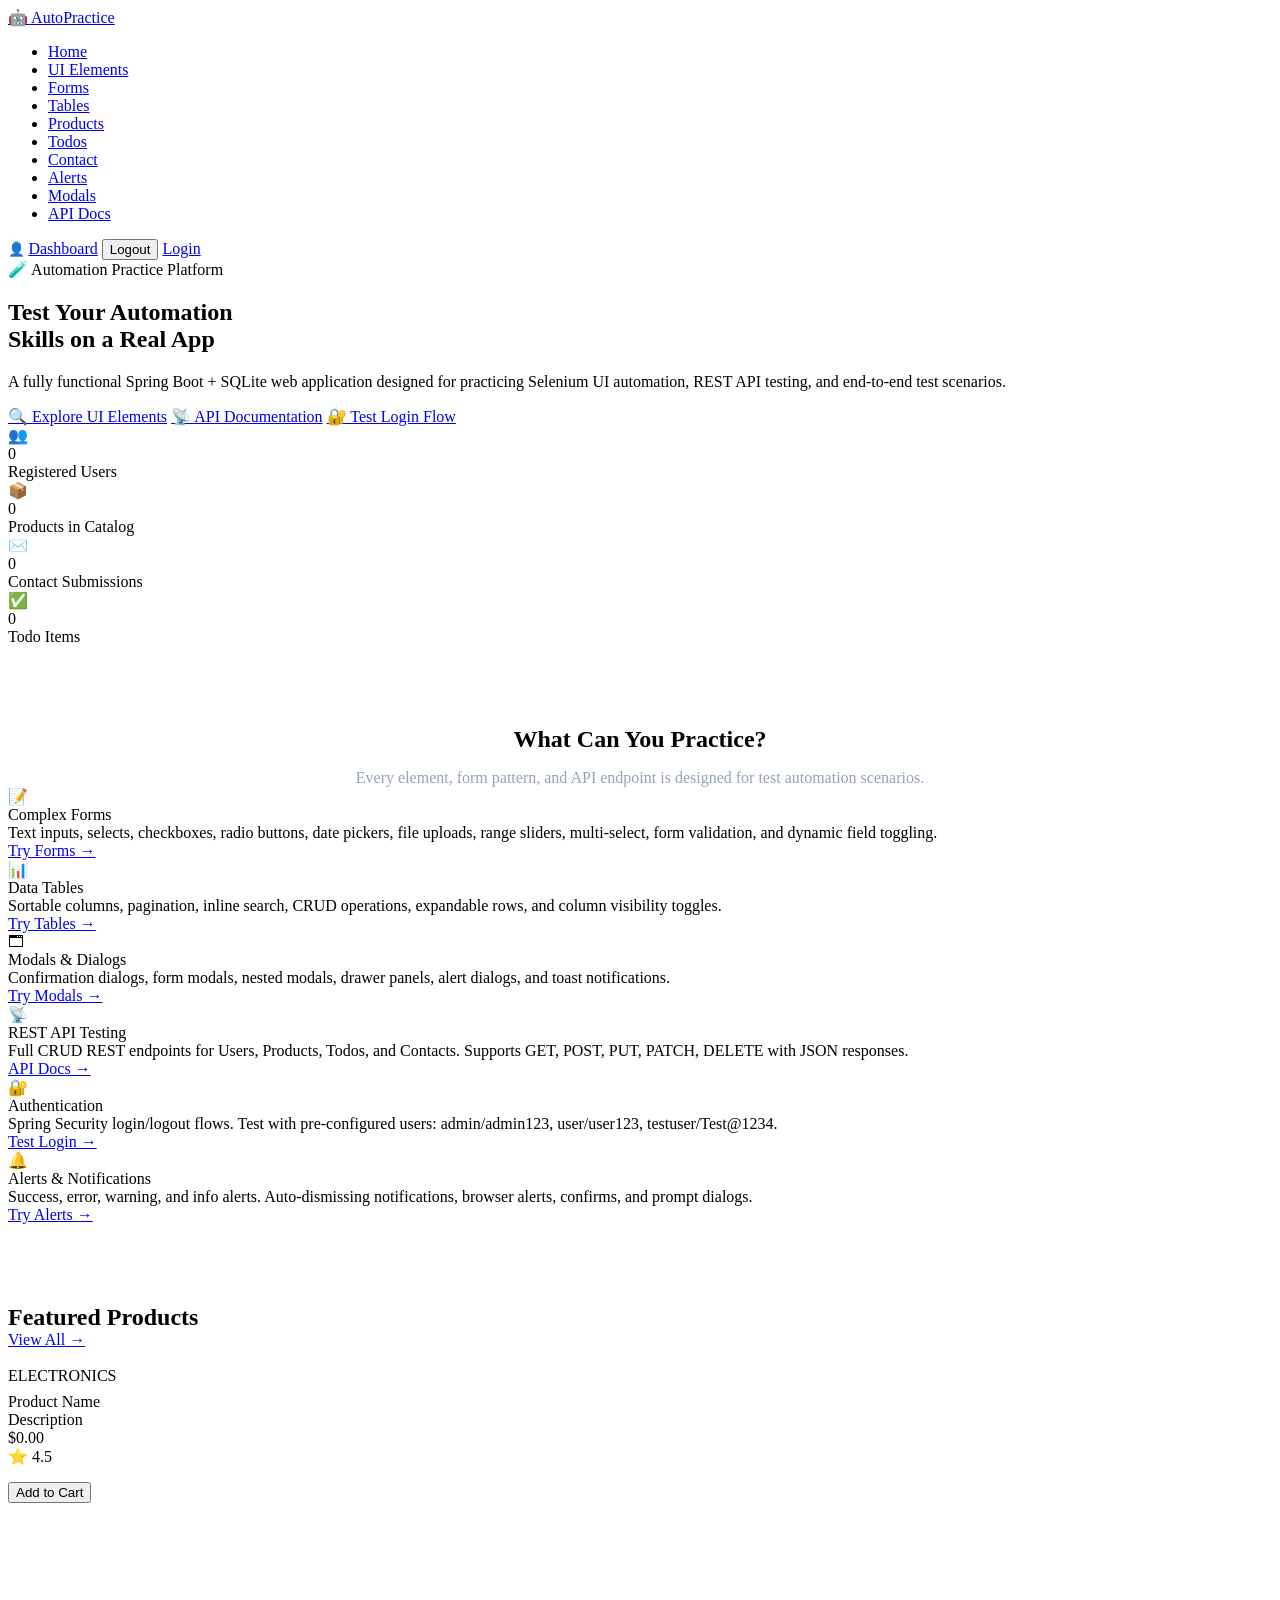
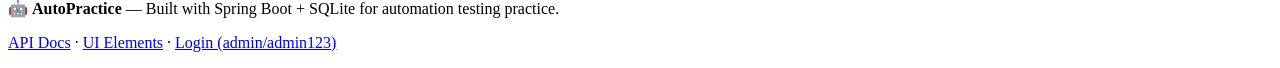
<file: target/classes/templates/index.html>
<!DOCTYPE html>
<html lang="en" xmlns:th="http://www.thymeleaf.org" xmlns:sec="http://www.thymeleaf.org/extras/spring-security">
<head>
    <meta charset="UTF-8"/>
    <meta name="viewport" content="width=device-width, initial-scale=1.0"/>
    <title>AutoPractice - UI & API Automation Test App</title>
    <link rel="stylesheet" th:href="@{/css/main.css}"/>
    <link rel="icon" href="data:image/svg+xml,<svg xmlns='http://www.w3.org/2000/svg' viewBox='0 0 100 100'><text y='.9em' font-size='90'>🤖</text></svg>"/>
</head>
<body>

<!-- NAVBAR -->
<nav class="navbar" id="main-nav">
    <a href="/" class="navbar-brand">🤖 Auto<span>Practice</span></a>
    <ul class="navbar-nav">
        <li><a href="/" class="nav-link active">Home</a></li>
        <li><a href="/elements" class="nav-link">UI Elements</a></li>
        <li><a href="/forms" class="nav-link">Forms</a></li>
        <li><a href="/tables" class="nav-link">Tables</a></li>
        <li><a href="/products" class="nav-link">Products</a></li>
        <li><a href="/todos" class="nav-link">Todos</a></li>
        <li><a href="/contact" class="nav-link">Contact</a></li>
        <li><a href="/alerts" class="nav-link">Alerts</a></li>
        <li><a href="/modals" class="nav-link">Modals</a></li>
        <li><a href="/about" class="nav-link">API Docs</a></li>
    </ul>
    <div class="navbar-actions">
        <span sec:authorize="isAuthenticated()" style="color:#94a3b8; font-size:0.85rem;">
            👤 <span sec:authentication="name"></span>
        </span>
        <a sec:authorize="isAuthenticated()" href="/dashboard" class="btn btn-outline btn-sm">Dashboard</a>
        <form sec:authorize="isAuthenticated()" th:action="@{/logout}" method="post" style="display:inline;">
            <button type="submit" class="btn btn-danger btn-sm">Logout</button>
        </form>
        <a sec:authorize="isAnonymous()" href="/login" class="btn btn-primary btn-sm">Login</a>
    </div>
</nav>

<div class="page-wrapper">
    <!-- HERO -->
    <section class="hero">
        <div class="container">
            <div class="badge-tag">🧪 Automation Practice Platform</div>
            <h1 class="hero-title">
                Test Your Automation<br/>Skills on a <span class="highlight">Real App</span>
            </h1>
            <p class="hero-subtitle">
                A fully functional Spring Boot + SQLite web application designed for practicing
                Selenium UI automation, REST API testing, and end-to-end test scenarios.
            </p>
            <div class="hero-actions">
                <a href="/elements" class="btn btn-primary btn-lg">🔍 Explore UI Elements</a>
                <a href="/about" class="btn btn-outline btn-lg">📡 API Documentation</a>
                <a href="/login" class="btn btn-secondary btn-lg">🔐 Test Login Flow</a>
            </div>
        </div>
    </section>

    <!-- STATS -->
    <section style="padding: 0 0 60px;">
        <div class="container">
            <div class="stats-grid">
                <div class="stat-card primary">
                    <div class="stat-icon primary">👥</div>
                    <div class="stat-value" th:text="${userCount}">0</div>
                    <div class="stat-label">Registered Users</div>
                </div>
                <div class="stat-card success">
                    <div class="stat-icon success">📦</div>
                    <div class="stat-value" th:text="${productCount}">0</div>
                    <div class="stat-label">Products in Catalog</div>
                </div>
                <div class="stat-card warning">
                    <div class="stat-icon warning">✉️</div>
                    <div class="stat-value" th:text="${contactCount}">0</div>
                    <div class="stat-label">Contact Submissions</div>
                </div>
                <div class="stat-card secondary">
                    <div class="stat-icon secondary">✅</div>
                    <div class="stat-value" th:text="${todoCount}">0</div>
                    <div class="stat-label">Todo Items</div>
                </div>
            </div>
        </div>
    </section>

    <!-- FEATURES -->
    <section style="padding: 0 0 80px;">
        <div class="container">
            <h2 class="page-title" style="text-align:center; margin-bottom:8px;">What Can You Practice?</h2>
            <p style="text-align:center; color:#94a3b8; margin-bottom:0;">
                Every element, form pattern, and API endpoint is designed for test automation scenarios.
            </p>
            <div class="features-grid">
                <div class="feature-card" id="feature-forms">
                    <div class="feature-icon">📝</div>
                    <div class="feature-title">Complex Forms</div>
                    <div class="feature-desc">
                        Text inputs, selects, checkboxes, radio buttons, date pickers, file uploads, 
                        range sliders, multi-select, form validation, and dynamic field toggling.
                    </div>
                    <a href="/forms" class="btn btn-outline btn-sm" style="margin-top:16px;">Try Forms →</a>
                </div>
                <div class="feature-card" id="feature-tables">
                    <div class="feature-icon">📊</div>
                    <div class="feature-title">Data Tables</div>
                    <div class="feature-desc">
                        Sortable columns, pagination, inline search, CRUD operations, 
                        expandable rows, and column visibility toggles.
                    </div>
                    <a href="/tables" class="btn btn-outline btn-sm" style="margin-top:16px;">Try Tables →</a>
                </div>
                <div class="feature-card" id="feature-modals">
                    <div class="feature-icon">🗔</div>
                    <div class="feature-title">Modals & Dialogs</div>
                    <div class="feature-desc">
                        Confirmation dialogs, form modals, nested modals, drawer panels,
                        alert dialogs, and toast notifications.
                    </div>
                    <a href="/modals" class="btn btn-outline btn-sm" style="margin-top:16px;">Try Modals →</a>
                </div>
                <div class="feature-card" id="feature-api">
                    <div class="feature-icon">📡</div>
                    <div class="feature-title">REST API Testing</div>
                    <div class="feature-desc">
                        Full CRUD REST endpoints for Users, Products, Todos, and Contacts. 
                        Supports GET, POST, PUT, PATCH, DELETE with JSON responses.
                    </div>
                    <a href="/about" class="btn btn-outline btn-sm" style="margin-top:16px;">API Docs →</a>
                </div>
                <div class="feature-card" id="feature-auth">
                    <div class="feature-icon">🔐</div>
                    <div class="feature-title">Authentication</div>
                    <div class="feature-desc">
                        Spring Security login/logout flows. Test with pre-configured users: 
                        admin/admin123, user/user123, testuser/Test@1234.
                    </div>
                    <a href="/login" class="btn btn-outline btn-sm" style="margin-top:16px;">Test Login →</a>
                </div>
                <div class="feature-card" id="feature-alerts">
                    <div class="feature-icon">🔔</div>
                    <div class="feature-title">Alerts & Notifications</div>
                    <div class="feature-desc">
                        Success, error, warning, and info alerts. Auto-dismissing notifications, 
                        browser alerts, confirms, and prompt dialogs.
                    </div>
                    <a href="/alerts" class="btn btn-outline btn-sm" style="margin-top:16px;">Try Alerts →</a>
                </div>
            </div>
        </div>
    </section>

    <!-- FEATURED PRODUCTS -->
    <section style="padding: 0 0 80px;">
        <div class="container">
            <div class="flex items-center justify-between mb-6">
                <h2 class="page-title" style="margin:0;">Featured Products</h2>
                <a href="/products" class="btn btn-outline btn-sm">View All →</a>
            </div>
            <div class="product-grid" id="featured-products">
                <div th:each="product : ${featuredProducts}" class="product-card" th:id="'product-' + ${product.id}">
                    <img th:src="${product.imageUrl}" th:alt="${product.name}" loading="lazy"/>
                    <div class="product-card-body">
                        <div class="badge badge-primary" style="margin-bottom:8px;" th:text="${product.category}">ELECTRONICS</div>
                        <div class="product-name" th:text="${product.name}">Product Name</div>
                        <div class="product-description" th:text="${product.description}">Description</div>
                        <div class="product-meta">
                            <div class="product-price" th:text="'$' + ${product.price}">$0.00</div>
                            <div class="stars">
                                <span th:text="${'⭐ ' + product.rating}">⭐ 4.5</span>
                            </div>
                        </div>
                        <div style="margin-top:16px; display:flex; gap:8px;">
                            <button class="btn btn-primary btn-sm w-full" 
                                    th:id="'add-to-cart-' + ${product.id}"
                                    th:data-product-name="${product.name}"
                                    onclick="showToast('Added to cart! 🛒', 'success')">Add to Cart</button>
                        </div>
                    </div>
                </div>
            </div>
        </div>
    </section>
</div>

<footer>
    <div class="container">
        <p>🤖 <strong>AutoPractice</strong> — Built with Spring Boot + SQLite for automation testing practice.</p>
        <p style="margin-top:8px;">
            <a href="/about">API Docs</a> · 
            <a href="/elements">UI Elements</a> · 
            <a href="/login">Login (admin/admin123)</a>
        </p>
    </div>
</footer>

<script th:src="@{/js/main.js}"></script>
</body>
</html>
</file>
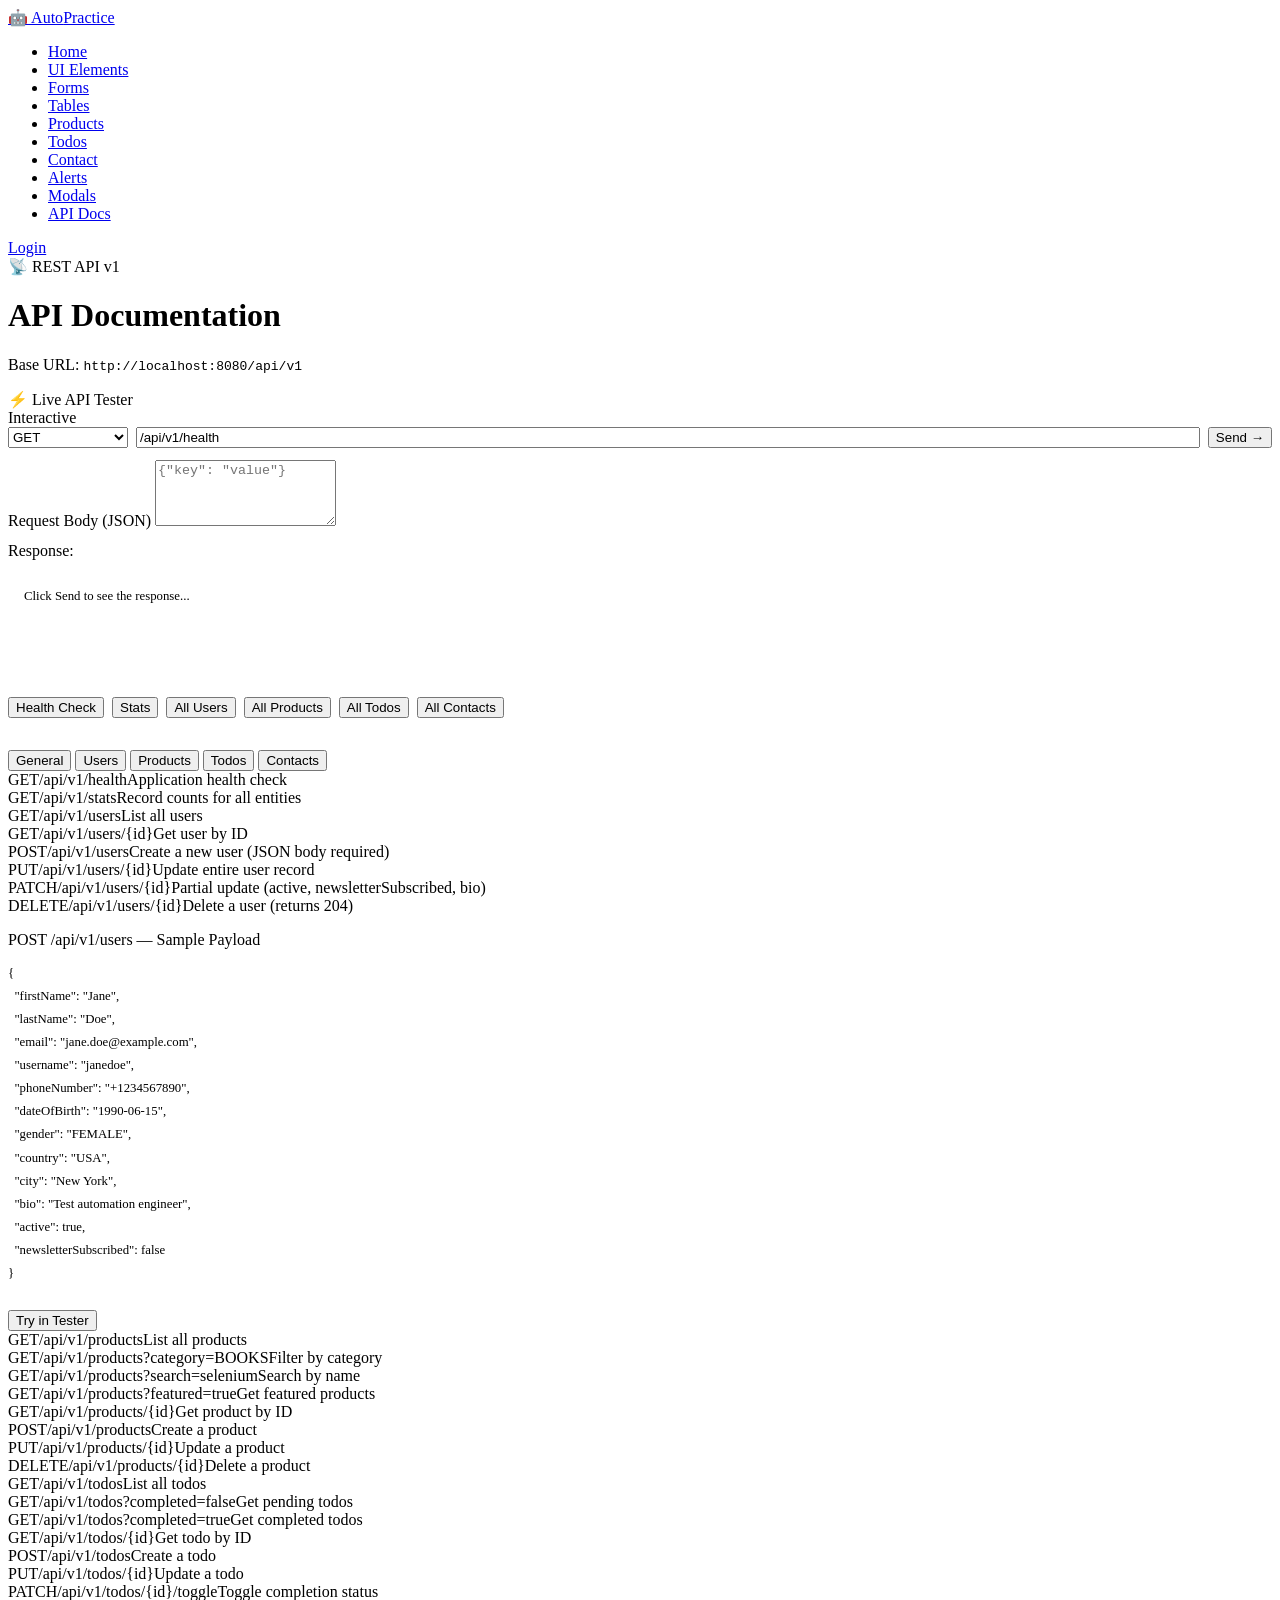
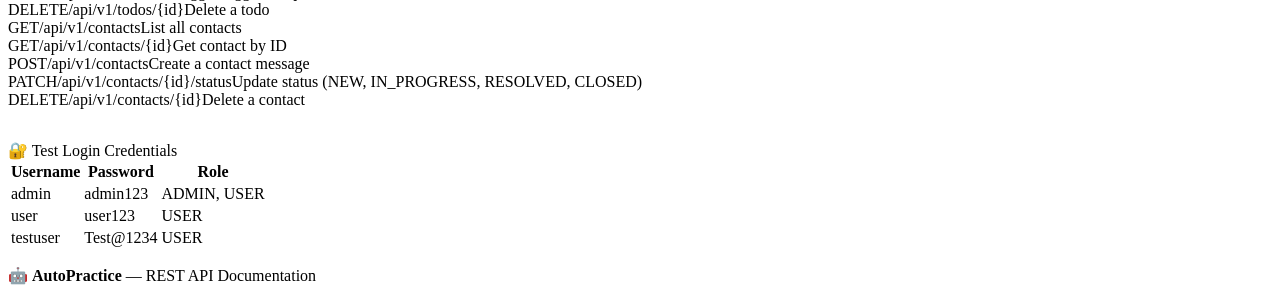
<file: target/classes/templates/about.html>
<!DOCTYPE html>
<html lang="en" xmlns:th="http://www.thymeleaf.org">
<head>
    <meta charset="UTF-8"/>
    <meta name="viewport" content="width=device-width, initial-scale=1.0"/>
    <title>API Docs - AutoPractice</title>
    <link rel="stylesheet" th:href="@{/css/main.css}"/>
</head>
<body>
<nav class="navbar">
    <a href="/" class="navbar-brand">🤖 Auto<span>Practice</span></a>
    <ul class="navbar-nav">
        <li><a href="/" class="nav-link">Home</a></li>
        <li><a href="/elements" class="nav-link">UI Elements</a></li>
        <li><a href="/forms" class="nav-link">Forms</a></li>
        <li><a href="/tables" class="nav-link">Tables</a></li>
        <li><a href="/products" class="nav-link">Products</a></li>
        <li><a href="/todos" class="nav-link">Todos</a></li>
        <li><a href="/contact" class="nav-link">Contact</a></li>
        <li><a href="/alerts" class="nav-link">Alerts</a></li>
        <li><a href="/modals" class="nav-link">Modals</a></li>
        <li><a href="/about" class="nav-link active">API Docs</a></li>
    </ul>
    <div class="navbar-actions">
        <a href="/login" class="btn btn-primary btn-sm">Login</a>
    </div>
</nav>

<div class="page-wrapper">
<div class="container">
    <div class="page-header">
        <div class="badge-tag">📡 REST API v1</div>
        <h1 class="page-title">API Documentation</h1>
        <p class="page-subtitle">Base URL: <code class="font-mono" style="color:var(--primary-light);">http://localhost:8080/api/v1</code></p>
    </div>

    <!-- Live API Tester -->
    <div class="card mb-6" id="api-tester">
        <div class="card-header">
            <div class="card-title">⚡ Live API Tester</div>
            <span class="badge badge-success">Interactive</span>
        </div>
        <div class="card-body">
            <div style="display:flex; gap:8px; margin-bottom:12px; flex-wrap:wrap;">
                <select id="api-method" class="form-control" style="width:120px;">
                    <option value="GET">GET</option>
                    <option value="POST">POST</option>
                    <option value="PUT">PUT</option>
                    <option value="PATCH">PATCH</option>
                    <option value="DELETE">DELETE</option>
                </select>
                <input type="text" id="api-url" class="form-control" value="/api/v1/health" style="flex:1;" placeholder="/api/v1/..."/>
                <button class="btn btn-primary" id="btn-send-request" onclick="sendApiRequest()">Send →</button>
            </div>
            <div class="form-group">
                <label class="form-label" for="api-body">Request Body (JSON)</label>
                <textarea id="api-body" class="form-control font-mono" rows="4" placeholder='{"key": "value"}'></textarea>
            </div>
            <div style="margin-top:12px;">
                <label class="form-label">Response:</label>
                <pre id="api-response" style="background:var(--dark-3); border-radius:var(--radius-sm); padding:16px; font-family:var(--font-mono); font-size:0.8rem; overflow-x:auto; min-height:80px; color:var(--text);">Click Send to see the response...</pre>
            </div>
        </div>
    </div>

    <!-- Quick links -->
    <div style="display:flex; flex-wrap:wrap; gap:8px; margin-bottom:32px;">
        <button class="btn btn-outline btn-sm" onclick="quickTest('/api/v1/health')">Health Check</button>
        <button class="btn btn-outline btn-sm" onclick="quickTest('/api/v1/stats')">Stats</button>
        <button class="btn btn-outline btn-sm" onclick="quickTest('/api/v1/users')">All Users</button>
        <button class="btn btn-outline btn-sm" onclick="quickTest('/api/v1/products')">All Products</button>
        <button class="btn btn-outline btn-sm" onclick="quickTest('/api/v1/todos')">All Todos</button>
        <button class="btn btn-outline btn-sm" onclick="quickTest('/api/v1/contacts')">All Contacts</button>
    </div>

    <!-- ENDPOINTS -->
    <div class="tabs">
        <button class="tab-btn active" data-tab-group="api" data-tab="general">General</button>
        <button class="tab-btn" data-tab-group="api" data-tab="users">Users</button>
        <button class="tab-btn" data-tab-group="api" data-tab="products">Products</button>
        <button class="tab-btn" data-tab-group="api" data-tab="todos">Todos</button>
        <button class="tab-btn" data-tab-group="api" data-tab="contacts">Contacts</button>
    </div>

    <div class="tab-content active" data-tab-content="api" data-tab="general">
        <div class="api-endpoint"><span class="method-badge method-get">GET</span><span class="endpoint-path">/api/v1/health</span><span class="endpoint-desc">Application health check</span></div>
        <div class="api-endpoint"><span class="method-badge method-get">GET</span><span class="endpoint-path">/api/v1/stats</span><span class="endpoint-desc">Record counts for all entities</span></div>
    </div>

    <div class="tab-content" data-tab-content="api" data-tab="users">
        <div class="api-endpoint"><span class="method-badge method-get">GET</span><span class="endpoint-path">/api/v1/users</span><span class="endpoint-desc">List all users</span></div>
        <div class="api-endpoint"><span class="method-badge method-get">GET</span><span class="endpoint-path">/api/v1/users/{id}</span><span class="endpoint-desc">Get user by ID</span></div>
        <div class="api-endpoint"><span class="method-badge method-post">POST</span><span class="endpoint-path">/api/v1/users</span><span class="endpoint-desc">Create a new user (JSON body required)</span></div>
        <div class="api-endpoint"><span class="method-badge method-put">PUT</span><span class="endpoint-path">/api/v1/users/{id}</span><span class="endpoint-desc">Update entire user record</span></div>
        <div class="api-endpoint"><span class="method-badge method-patch">PATCH</span><span class="endpoint-path">/api/v1/users/{id}</span><span class="endpoint-desc">Partial update (active, newsletterSubscribed, bio)</span></div>
        <div class="api-endpoint"><span class="method-badge method-delete">DELETE</span><span class="endpoint-path">/api/v1/users/{id}</span><span class="endpoint-desc">Delete a user (returns 204)</span></div>

        <div class="card" style="margin-top:16px;">
            <div class="card-header"><div class="card-title">POST /api/v1/users — Sample Payload</div></div>
            <div class="card-body">
                <pre style="font-family:var(--font-mono); font-size:0.8rem; color:var(--text); line-height:1.8;">{
  "firstName": "Jane",
  "lastName": "Doe",
  "email": "jane.doe@example.com",
  "username": "janedoe",
  "phoneNumber": "+1234567890",
  "dateOfBirth": "1990-06-15",
  "gender": "FEMALE",
  "country": "USA",
  "city": "New York",
  "bio": "Test automation engineer",
  "active": true,
  "newsletterSubscribed": false
}</pre>
                <button class="btn btn-primary btn-sm" style="margin-top:12px;" onclick="
                    document.getElementById('api-method').value = 'POST';
                    document.getElementById('api-url').value = '/api/v1/users';
                    document.getElementById('api-body').value = JSON.stringify({firstName:'Jane',lastName:'Doe',email:'jane'+Date.now()+'@test.com',username:'jane'+Date.now(),active:true,newsletterSubscribed:false},null,2);
                    document.getElementById('api-tester').scrollIntoView({behavior:'smooth'});
                ">Try in Tester</button>
            </div>
        </div>
    </div>

    <div class="tab-content" data-tab-content="api" data-tab="products">
        <div class="api-endpoint"><span class="method-badge method-get">GET</span><span class="endpoint-path">/api/v1/products</span><span class="endpoint-desc">List all products</span></div>
        <div class="api-endpoint"><span class="method-badge method-get">GET</span><span class="endpoint-path">/api/v1/products?category=BOOKS</span><span class="endpoint-desc">Filter by category</span></div>
        <div class="api-endpoint"><span class="method-badge method-get">GET</span><span class="endpoint-path">/api/v1/products?search=selenium</span><span class="endpoint-desc">Search by name</span></div>
        <div class="api-endpoint"><span class="method-badge method-get">GET</span><span class="endpoint-path">/api/v1/products?featured=true</span><span class="endpoint-desc">Get featured products</span></div>
        <div class="api-endpoint"><span class="method-badge method-get">GET</span><span class="endpoint-path">/api/v1/products/{id}</span><span class="endpoint-desc">Get product by ID</span></div>
        <div class="api-endpoint"><span class="method-badge method-post">POST</span><span class="endpoint-path">/api/v1/products</span><span class="endpoint-desc">Create a product</span></div>
        <div class="api-endpoint"><span class="method-badge method-put">PUT</span><span class="endpoint-path">/api/v1/products/{id}</span><span class="endpoint-desc">Update a product</span></div>
        <div class="api-endpoint"><span class="method-badge method-delete">DELETE</span><span class="endpoint-path">/api/v1/products/{id}</span><span class="endpoint-desc">Delete a product</span></div>
    </div>

    <div class="tab-content" data-tab-content="api" data-tab="todos">
        <div class="api-endpoint"><span class="method-badge method-get">GET</span><span class="endpoint-path">/api/v1/todos</span><span class="endpoint-desc">List all todos</span></div>
        <div class="api-endpoint"><span class="method-badge method-get">GET</span><span class="endpoint-path">/api/v1/todos?completed=false</span><span class="endpoint-desc">Get pending todos</span></div>
        <div class="api-endpoint"><span class="method-badge method-get">GET</span><span class="endpoint-path">/api/v1/todos?completed=true</span><span class="endpoint-desc">Get completed todos</span></div>
        <div class="api-endpoint"><span class="method-badge method-get">GET</span><span class="endpoint-path">/api/v1/todos/{id}</span><span class="endpoint-desc">Get todo by ID</span></div>
        <div class="api-endpoint"><span class="method-badge method-post">POST</span><span class="endpoint-path">/api/v1/todos</span><span class="endpoint-desc">Create a todo</span></div>
        <div class="api-endpoint"><span class="method-badge method-put">PUT</span><span class="endpoint-path">/api/v1/todos/{id}</span><span class="endpoint-desc">Update a todo</span></div>
        <div class="api-endpoint"><span class="method-badge method-patch">PATCH</span><span class="endpoint-path">/api/v1/todos/{id}/toggle</span><span class="endpoint-desc">Toggle completion status</span></div>
        <div class="api-endpoint"><span class="method-badge method-delete">DELETE</span><span class="endpoint-path">/api/v1/todos/{id}</span><span class="endpoint-desc">Delete a todo</span></div>
    </div>

    <div class="tab-content" data-tab-content="api" data-tab="contacts">
        <div class="api-endpoint"><span class="method-badge method-get">GET</span><span class="endpoint-path">/api/v1/contacts</span><span class="endpoint-desc">List all contacts</span></div>
        <div class="api-endpoint"><span class="method-badge method-get">GET</span><span class="endpoint-path">/api/v1/contacts/{id}</span><span class="endpoint-desc">Get contact by ID</span></div>
        <div class="api-endpoint"><span class="method-badge method-post">POST</span><span class="endpoint-path">/api/v1/contacts</span><span class="endpoint-desc">Create a contact message</span></div>
        <div class="api-endpoint"><span class="method-badge method-patch">PATCH</span><span class="endpoint-path">/api/v1/contacts/{id}/status</span><span class="endpoint-desc">Update status (NEW, IN_PROGRESS, RESOLVED, CLOSED)</span></div>
        <div class="api-endpoint"><span class="method-badge method-delete">DELETE</span><span class="endpoint-path">/api/v1/contacts/{id}</span><span class="endpoint-desc">Delete a contact</span></div>
    </div>

    <!-- Login Credentials -->
    <div class="card mt-4" id="login-credentials" style="margin-top:32px;">
        <div class="card-header"><div class="card-title">🔐 Test Login Credentials</div></div>
        <div class="card-body">
            <div class="table-wrapper">
                <table class="data-table" id="credentials-table">
                    <thead>
                        <tr><th>Username</th><th>Password</th><th>Role</th></tr>
                    </thead>
                    <tbody>
                        <tr id="cred-admin"><td class="font-mono">admin</td><td class="font-mono">admin123</td><td><span class="badge badge-danger">ADMIN, USER</span></td></tr>
                        <tr id="cred-user"><td class="font-mono">user</td><td class="font-mono">user123</td><td><span class="badge badge-info">USER</span></td></tr>
                        <tr id="cred-testuser"><td class="font-mono">testuser</td><td class="font-mono">Test@1234</td><td><span class="badge badge-info">USER</span></td></tr>
                    </tbody>
                </table>
            </div>
        </div>
    </div>
</div>
</div>

<footer>
    <div class="container">
        <p>🤖 <strong>AutoPractice</strong> — REST API Documentation</p>
    </div>
</footer>

<script th:src="@{/js/main.js}"></script>
<script>
async function sendApiRequest() {
    const method = document.getElementById('api-method').value;
    const url = document.getElementById('api-url').value;
    const bodyText = document.getElementById('api-body').value.trim();
    const responseEl = document.getElementById('api-response');
    responseEl.textContent = '⏳ Sending request...';
    try {
        const opts = { method, headers: { 'Content-Type': 'application/json' } };
        if (bodyText && ['POST','PUT','PATCH'].includes(method)) opts.body = bodyText;
        const res = await fetch(url, opts);
        let data;
        try { data = await res.json(); } catch { data = await res.text(); }
        responseEl.textContent = `HTTP ${res.status} ${res.statusText}\n\n${typeof data === 'string' ? data : JSON.stringify(data, null, 2)}`;
    } catch (e) {
        responseEl.textContent = 'Error: ' + e.message;
    }
}
function quickTest(url) {
    document.getElementById('api-method').value = 'GET';
    document.getElementById('api-url').value = url;
    document.getElementById('api-body').value = '';
    sendApiRequest();
    document.getElementById('api-tester').scrollIntoView({ behavior: 'smooth' });
}
</script>
</body>
</html>
</file>
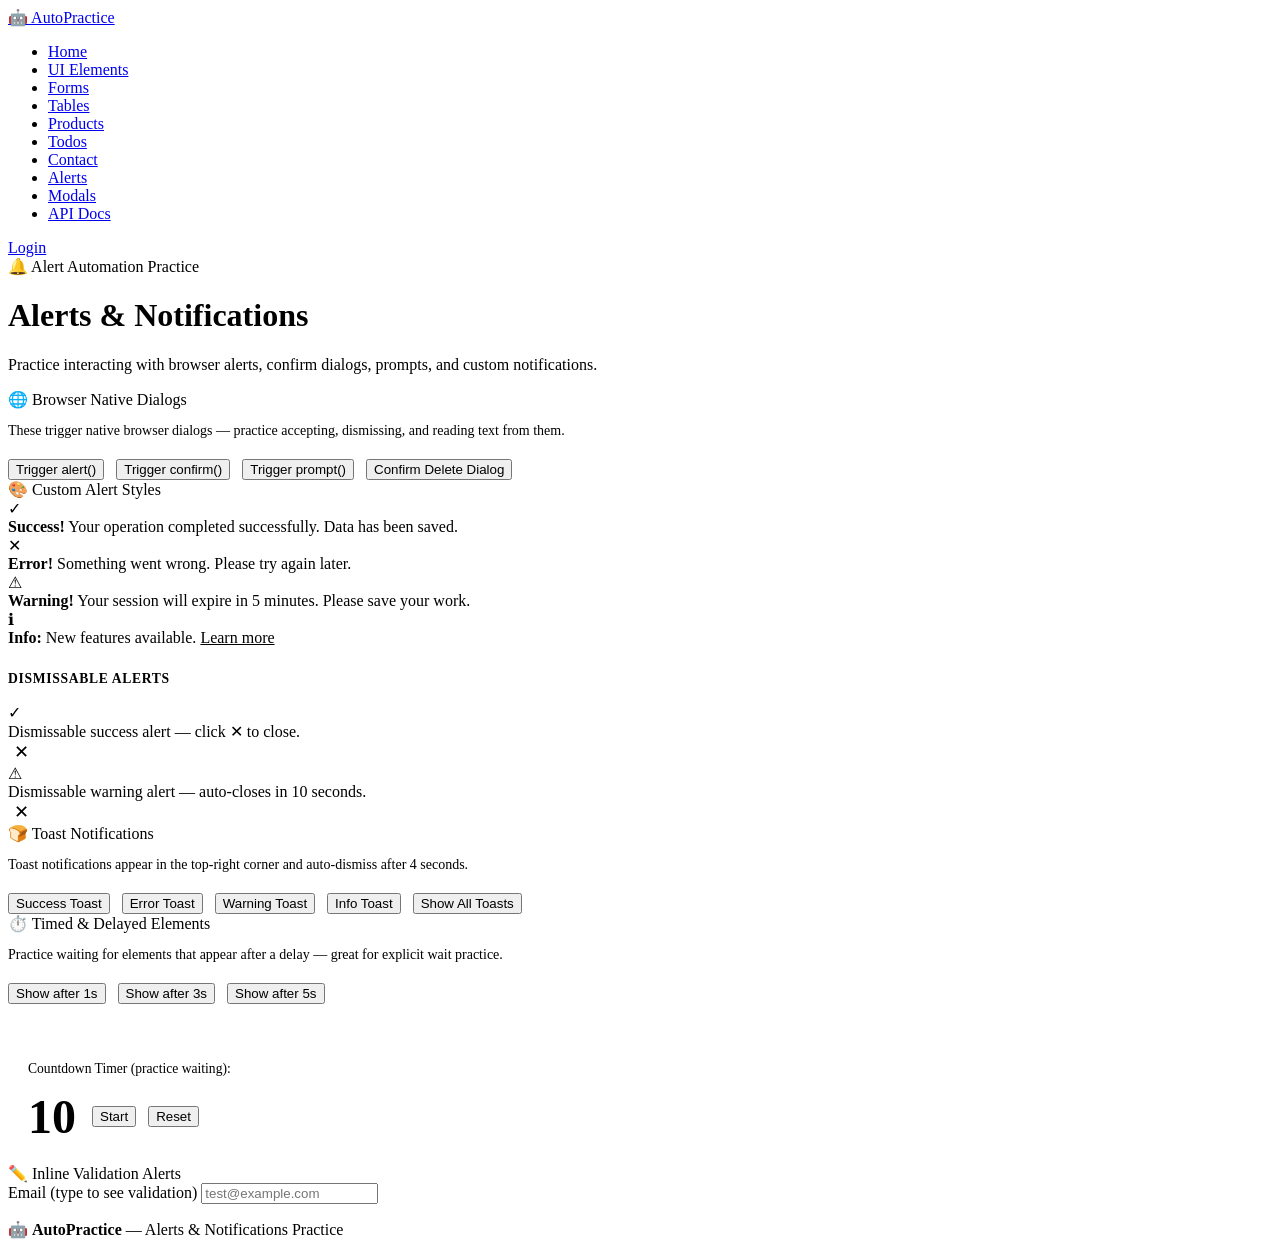
<file: target/classes/templates/alerts.html>
<!DOCTYPE html>
<html lang="en" xmlns:th="http://www.thymeleaf.org">
<head>
    <meta charset="UTF-8"/>
    <meta name="viewport" content="width=device-width, initial-scale=1.0"/>
    <title>Alerts - AutoPractice</title>
    <link rel="stylesheet" th:href="@{/css/main.css}"/>
</head>
<body>
<nav class="navbar">
    <a href="/" class="navbar-brand">🤖 Auto<span>Practice</span></a>
    <ul class="navbar-nav">
        <li><a href="/" class="nav-link">Home</a></li>
        <li><a href="/elements" class="nav-link">UI Elements</a></li>
        <li><a href="/forms" class="nav-link">Forms</a></li>
        <li><a href="/tables" class="nav-link">Tables</a></li>
        <li><a href="/products" class="nav-link">Products</a></li>
        <li><a href="/todos" class="nav-link">Todos</a></li>
        <li><a href="/contact" class="nav-link">Contact</a></li>
        <li><a href="/alerts" class="nav-link active">Alerts</a></li>
        <li><a href="/modals" class="nav-link">Modals</a></li>
        <li><a href="/about" class="nav-link">API Docs</a></li>
    </ul>
    <div class="navbar-actions">
        <a href="/login" class="btn btn-primary btn-sm">Login</a>
    </div>
</nav>

<div class="page-wrapper">
<div class="container">
    <div class="page-header">
        <div class="badge-tag">🔔 Alert Automation Practice</div>
        <h1 class="page-title">Alerts &amp; Notifications</h1>
        <p class="page-subtitle">Practice interacting with browser alerts, confirm dialogs, prompts, and custom notifications.</p>
    </div>

    <!-- BROWSER NATIVE ALERTS -->
    <div class="card mb-6" id="section-browser-alerts">
        <div class="card-header"><div class="card-title">🌐 Browser Native Dialogs</div></div>
        <div class="card-body">
            <p style="color:var(--text-muted); font-size:0.875rem; margin-bottom:20px;">
                These trigger native browser dialogs — practice accepting, dismissing, and reading text from them.
            </p>
            <div style="display:flex; flex-wrap:wrap; gap:12px;">
                <button class="btn btn-primary" id="btn-alert" onclick="alert('This is a browser alert!\nPractice: window.alert()')">
                    Trigger alert()
                </button>
                <button class="btn btn-warning" id="btn-confirm-ok" onclick="
                    const result = confirm('Do you want to proceed?\n\nClick OK to confirm.');
                    document.getElementById('confirm-result').textContent = result ? '✓ User clicked OK' : '✕ User clicked Cancel';
                    document.getElementById('confirm-result').style.display = 'block';
                ">Trigger confirm()</button>
                <button class="btn btn-secondary" id="btn-prompt" onclick="
                    const result = prompt('Enter your name:', 'Tester');
                    const el = document.getElementById('prompt-result');
                    el.textContent = result !== null ? '✓ Input: ' + result : '✕ User cancelled';
                    el.style.display = 'block';
                ">Trigger prompt()</button>
                <button class="btn btn-danger" id="btn-confirm-delete" onclick="
                    if(confirm('⚠️ Delete item?\n\nThis action cannot be undone.')) {
                        showToast('Item deleted (simulated)', 'danger');
                    }
                ">Confirm Delete Dialog</button>
            </div>
            <div id="confirm-result" style="display:none; margin-top:16px; padding:10px 14px; background:var(--dark-3); border-radius:var(--radius-sm); font-family:var(--font-mono); font-size:0.875rem;"></div>
            <div id="prompt-result" style="display:none; margin-top:8px; padding:10px 14px; background:var(--dark-3); border-radius:var(--radius-sm); font-family:var(--font-mono); font-size:0.875rem;"></div>
        </div>
    </div>

    <!-- CUSTOM ALERTS -->
    <div class="card mb-6" id="section-custom-alerts">
        <div class="card-header"><div class="card-title">🎨 Custom Alert Styles</div></div>
        <div class="card-body">
            <div class="alert alert-success" id="alert-success-static">
                <span>✓</span>
                <div><strong>Success!</strong> Your operation completed successfully. Data has been saved.</div>
            </div>
            <div class="alert alert-danger" id="alert-danger-static">
                <span>✕</span>
                <div><strong>Error!</strong> Something went wrong. Please try again later.</div>
            </div>
            <div class="alert alert-warning" id="alert-warning-static">
                <span>⚠</span>
                <div><strong>Warning!</strong> Your session will expire in 5 minutes. Please save your work.</div>
            </div>
            <div class="alert alert-info" id="alert-info-static">
                <span>ℹ</span>
                <div><strong>Info:</strong> New features available. <a href="#" style="color:inherit; text-decoration:underline;">Learn more</a></div>
            </div>

            <!-- Dismissable alerts -->
            <h4 style="margin: 24px 0 16px; color:var(--text-muted); font-size:0.85rem; text-transform:uppercase; letter-spacing:0.05em;">Dismissable Alerts</h4>
            <div class="alert alert-success" id="alert-dismissable-1">
                <span>✓</span>
                <div style="flex:1;">Dismissable success alert — click ✕ to close.</div>
                <button class="alert-close" style="background:none;border:none;cursor:pointer;color:inherit;font-size:1.1rem;">✕</button>
            </div>
            <div class="alert alert-warning" id="alert-dismissable-2">
                <span>⚠</span>
                <div style="flex:1;">Dismissable warning alert — auto-closes in 10 seconds.</div>
                <button class="alert-close" style="background:none;border:none;cursor:pointer;color:inherit;font-size:1.1rem;">✕</button>
            </div>
        </div>
    </div>

    <!-- TOAST NOTIFICATIONS -->
    <div class="card mb-6" id="section-toasts">
        <div class="card-header"><div class="card-title">🍞 Toast Notifications</div></div>
        <div class="card-body">
            <p style="color:var(--text-muted); font-size:0.875rem; margin-bottom:20px;">
                Toast notifications appear in the top-right corner and auto-dismiss after 4 seconds.
            </p>
            <div style="display:flex; flex-wrap:wrap; gap:12px;">
                <button class="btn btn-success" id="btn-toast-success" onclick="showToast('✓ Operation completed successfully!', 'success')">Success Toast</button>
                <button class="btn btn-danger" id="btn-toast-error" onclick="showToast('✕ An error occurred. Please try again.', 'danger')">Error Toast</button>
                <button class="btn btn-warning" id="btn-toast-warning" onclick="showToast('⚠ Warning: Low disk space!', 'warning')">Warning Toast</button>
                <button class="btn btn-primary" id="btn-toast-info" onclick="showToast('ℹ New update available. Refresh to apply.', 'info')">Info Toast</button>
                <button class="btn btn-outline" id="btn-toast-multi" onclick="
                    ['success','danger','warning','info'].forEach((t,i) => setTimeout(() => showToast('Toast notification: ' + t, t), i * 600))
                ">Show All Toasts</button>
            </div>
        </div>
    </div>

    <!-- TIMED ALERTS -->
    <div class="card mb-6" id="section-timed">
        <div class="card-header"><div class="card-title">⏱️ Timed &amp; Delayed Elements</div></div>
        <div class="card-body">
            <p style="color:var(--text-muted); font-size:0.875rem; margin-bottom:20px;">
                Practice waiting for elements that appear after a delay — great for explicit wait practice.
            </p>
            <div style="display:flex; flex-wrap:wrap; gap:12px; margin-bottom:20px;">
                <button class="btn btn-primary" id="btn-delayed-1s" onclick="showDelayedAlert(1000, '1s')">Show after 1s</button>
                <button class="btn btn-secondary" id="btn-delayed-3s" onclick="showDelayedAlert(3000, '3s')">Show after 3s</button>
                <button class="btn btn-warning" id="btn-delayed-5s" onclick="showDelayedAlert(5000, '5s')">Show after 5s</button>
            </div>
            <div id="delayed-alert-container"></div>

            <!-- Countdown -->
            <div style="margin-top:24px; padding:20px; background:var(--dark-3); border-radius:var(--radius-sm);">
                <p style="color:var(--text-muted); font-size:0.85rem; margin-bottom:12px;">Countdown Timer (practice waiting):</p>
                <div style="display:flex; align-items:center; gap:16px;">
                    <div id="countdown-display" style="font-size:3rem; font-weight:700; font-family:var(--font-mono); color:var(--primary-light);">10</div>
                    <div>
                        <button class="btn btn-primary btn-sm" id="btn-start-countdown" onclick="startCountdown()">Start</button>
                        <button class="btn btn-outline btn-sm" id="btn-reset-countdown" onclick="resetCountdown()" style="margin-left:8px;">Reset</button>
                    </div>
                    <div id="countdown-result" style="display:none;" class="badge badge-success">🎉 Done!</div>
                </div>
            </div>
        </div>
    </div>

    <!-- INLINE VALIDATION ALERTS -->
    <div class="card mb-6" id="section-inline-alerts">
        <div class="card-header"><div class="card-title">✏️ Inline Validation Alerts</div></div>
        <div class="card-body">
            <div class="form-group">
                <label class="form-label" for="inline-email">Email (type to see validation)</label>
                <input type="email" id="inline-email" class="form-control" placeholder="test@example.com"
                       oninput="validateEmail(this)"/>
                <div id="email-valid-msg" style="display:none; margin-top:6px;" class="alert alert-success">
                    <span>✓</span><span>Valid email address!</span>
                </div>
                <div id="email-invalid-msg" style="display:none; margin-top:6px;" class="alert alert-danger">
                    <span>✕</span><span>Please enter a valid email address.</span>
                </div>
            </div>
        </div>
    </div>
</div>
</div>

<footer>
    <div class="container">
        <p>🤖 <strong>AutoPractice</strong> — Alerts &amp; Notifications Practice</p>
    </div>
</footer>

<script th:src="@{/js/main.js}"></script>
<script>
function showDelayedAlert(ms, label) {
    const container = document.getElementById('delayed-alert-container');
    const placeholder = document.createElement('div');
    placeholder.style.cssText = 'color:var(--text-muted); font-size:0.875rem; font-family:var(--font-mono);';
    placeholder.textContent = `⏳ Waiting ${label}...`;
    placeholder.id = `delayed-${ms}`;
    container.appendChild(placeholder);
    setTimeout(() => {
        placeholder.outerHTML = `<div class="alert alert-success" style="margin-top:8px;" id="delayed-result-${ms}">
            <span>✓</span><span>Alert appeared after ${label}! Timestamp: ${new Date().toLocaleTimeString()}</span>
        </div>`;
    }, ms);
}

let countdownInterval = null;
let countdownValue = 10;
function startCountdown() {
    if (countdownInterval) return;
    document.getElementById('countdown-result').style.display = 'none';
    countdownInterval = setInterval(() => {
        countdownValue--;
        document.getElementById('countdown-display').textContent = countdownValue;
        if (countdownValue <= 0) {
            clearInterval(countdownInterval);
            countdownInterval = null;
            document.getElementById('countdown-result').style.display = 'inline-flex';
        }
    }, 1000);
}
function resetCountdown() {
    clearInterval(countdownInterval);
    countdownInterval = null;
    countdownValue = 10;
    document.getElementById('countdown-display').textContent = '10';
    document.getElementById('countdown-result').style.display = 'none';
}

function validateEmail(input) {
    const valid = /^[^@]+@[^@]+\.[^@]+$/.test(input.value);
    const validMsg = document.getElementById('email-valid-msg');
    const invalidMsg = document.getElementById('email-invalid-msg');
    if (input.value.length === 0) { validMsg.style.display = 'none'; invalidMsg.style.display = 'none'; return; }
    validMsg.style.display = valid ? 'flex' : 'none';
    invalidMsg.style.display = valid ? 'none' : 'flex';
}
</script>
</body>
</html>
</file>
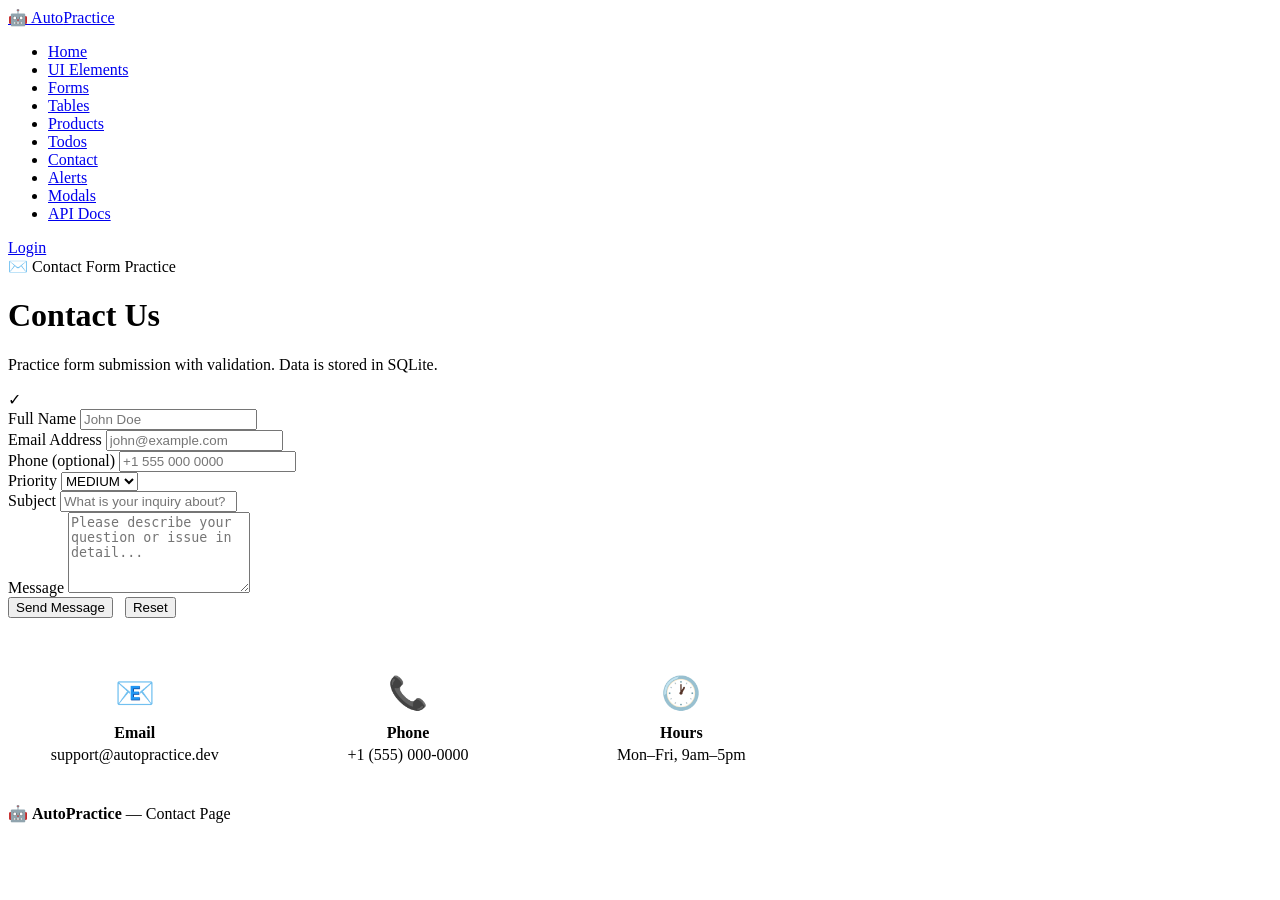
<file: target/classes/templates/contact.html>
<!DOCTYPE html>
<html lang="en" xmlns:th="http://www.thymeleaf.org">
<head>
    <meta charset="UTF-8"/>
    <meta name="viewport" content="width=device-width, initial-scale=1.0"/>
    <title>Contact - AutoPractice</title>
    <link rel="stylesheet" th:href="@{/css/main.css}"/>
</head>
<body>
<nav class="navbar">
    <a href="/" class="navbar-brand">🤖 Auto<span>Practice</span></a>
    <ul class="navbar-nav">
        <li><a href="/" class="nav-link">Home</a></li>
        <li><a href="/elements" class="nav-link">UI Elements</a></li>
        <li><a href="/forms" class="nav-link">Forms</a></li>
        <li><a href="/tables" class="nav-link">Tables</a></li>
        <li><a href="/products" class="nav-link">Products</a></li>
        <li><a href="/todos" class="nav-link">Todos</a></li>
        <li><a href="/contact" class="nav-link active">Contact</a></li>
        <li><a href="/alerts" class="nav-link">Alerts</a></li>
        <li><a href="/modals" class="nav-link">Modals</a></li>
        <li><a href="/about" class="nav-link">API Docs</a></li>
    </ul>
    <div class="navbar-actions">
        <a href="/login" class="btn btn-primary btn-sm">Login</a>
    </div>
</nav>

<div class="page-wrapper">
<div class="container" style="max-width:800px;">
    <div class="page-header">
        <div class="badge-tag">✉️ Contact Form Practice</div>
        <h1 class="page-title">Contact Us</h1>
        <p class="page-subtitle">Practice form submission with validation. Data is stored in SQLite.</p>
    </div>

    <!-- Flash -->
    <div th:if="${successMessage}" class="alert alert-success" data-auto-dismiss="5000">
        <span>✓</span><span th:text="${successMessage}"></span>
    </div>

    <div class="card">
        <div class="card-body">
            <form th:action="@{/contact}" th:object="${contact}" method="post" id="contact-form" novalidate>
                <input type="hidden" th:name="${_csrf.parameterName}" th:value="${_csrf.token}"/>

                <div class="form-row">
                    <div class="form-group">
                        <label class="form-label required" for="contact-name">Full Name</label>
                        <input type="text" id="contact-name" th:field="*{name}" class="form-control" placeholder="John Doe" required/>
                        <div class="form-error" th:if="${#fields.hasErrors('name')}" th:errors="*{name}"></div>
                    </div>
                    <div class="form-group">
                        <label class="form-label required" for="contact-email">Email Address</label>
                        <input type="email" id="contact-email" th:field="*{email}" class="form-control" placeholder="john@example.com" required/>
                        <div class="form-error" th:if="${#fields.hasErrors('email')}" th:errors="*{email}"></div>
                    </div>
                </div>

                <div class="form-row">
                    <div class="form-group">
                        <label class="form-label" for="contact-phone">Phone (optional)</label>
                        <input type="tel" id="contact-phone" th:field="*{phone}" class="form-control" placeholder="+1 555 000 0000"/>
                    </div>
                    <div class="form-group">
                        <label class="form-label" for="contact-priority">Priority</label>
                        <select id="contact-priority" th:field="*{priority}" class="form-control">
                            <option th:each="p : ${priorities}" th:value="${p}" th:text="${p}">MEDIUM</option>
                        </select>
                    </div>
                </div>

                <div class="form-group">
                    <label class="form-label required" for="contact-subject">Subject</label>
                    <input type="text" id="contact-subject" th:field="*{subject}" class="form-control"
                           placeholder="What is your inquiry about?" required/>
                    <div class="form-error" th:if="${#fields.hasErrors('subject')}" th:errors="*{subject}"></div>
                </div>

                <div class="form-group">
                    <label class="form-label required" for="contact-message">Message</label>
                    <textarea id="contact-message" th:field="*{message}" class="form-control"
                              rows="5" maxlength="2000"
                              placeholder="Please describe your question or issue in detail..." required></textarea>
                    <div class="form-error" th:if="${#fields.hasErrors('message')}" th:errors="*{message}"></div>
                </div>

                <div style="display:flex; gap:12px;">
                    <button type="submit" id="contact-submit-btn" class="btn btn-primary">Send Message</button>
                    <button type="reset" id="contact-reset-btn" class="btn btn-outline">Reset</button>
                </div>
            </form>
        </div>
    </div>

    <!-- Contact info cards -->
    <div style="display:grid; grid-template-columns: repeat(3, 1fr); gap:20px; margin-top:32px;">
        <div class="card" style="text-align:center; padding:24px;">
            <div style="font-size:2rem; margin-bottom:12px;">📧</div>
            <div style="font-weight:600; margin-bottom:4px;">Email</div>
            <div class="text-muted text-sm">support@autopractice.dev</div>
        </div>
        <div class="card" style="text-align:center; padding:24px;">
            <div style="font-size:2rem; margin-bottom:12px;">📞</div>
            <div style="font-weight:600; margin-bottom:4px;">Phone</div>
            <div class="text-muted text-sm">+1 (555) 000-0000</div>
        </div>
        <div class="card" style="text-align:center; padding:24px;">
            <div style="font-size:2rem; margin-bottom:12px;">🕐</div>
            <div style="font-weight:600; margin-bottom:4px;">Hours</div>
            <div class="text-muted text-sm">Mon–Fri, 9am–5pm</div>
        </div>
    </div>
</div>
</div>

<footer>
    <div class="container">
        <p>🤖 <strong>AutoPractice</strong> — Contact Page</p>
    </div>
</footer>

<script th:src="@{/js/main.js}"></script>
</body>
</html>
</file>
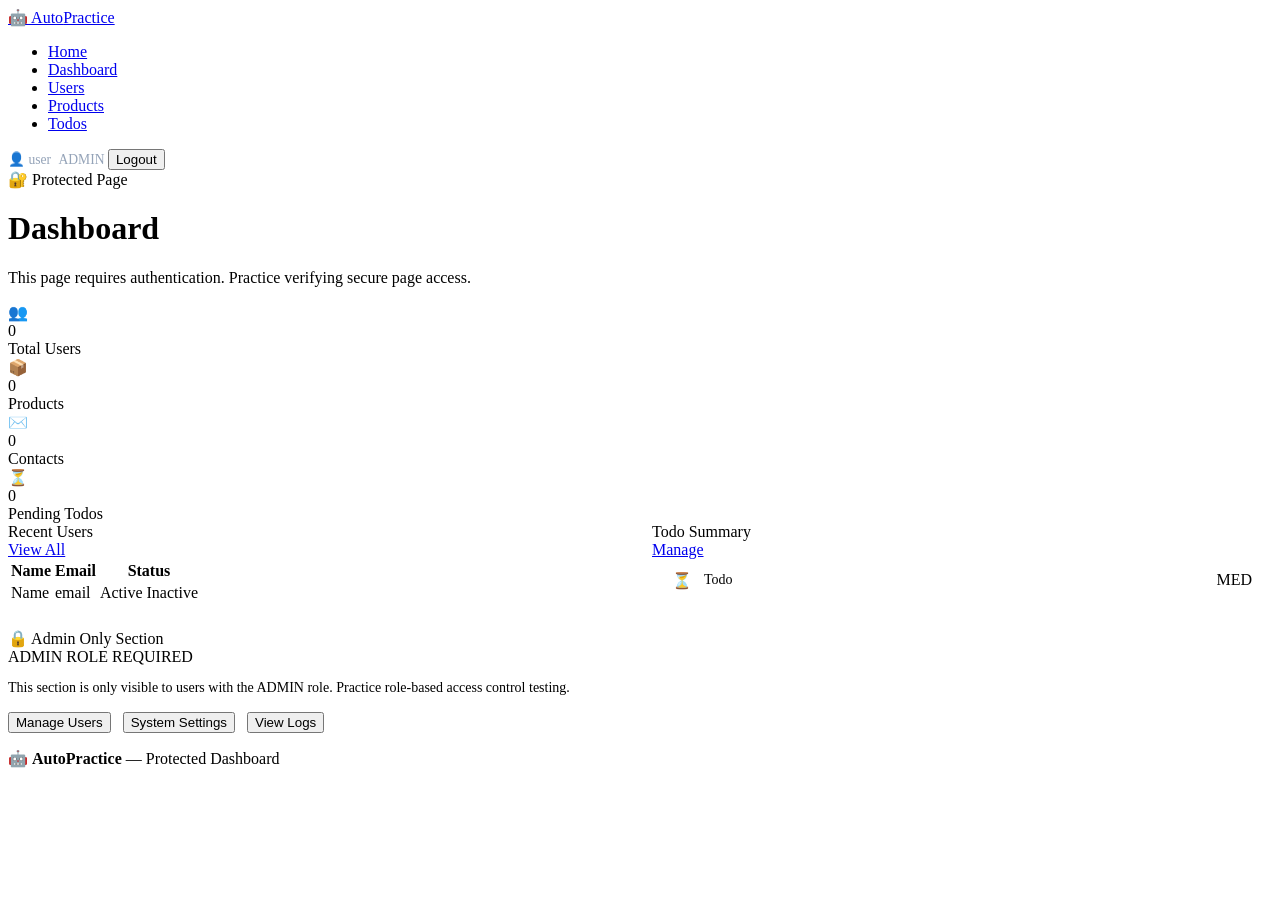
<file: target/classes/templates/dashboard.html>
<!DOCTYPE html>
<html lang="en" xmlns:th="http://www.thymeleaf.org" xmlns:sec="http://www.thymeleaf.org/extras/spring-security">
<head>
    <meta charset="UTF-8"/>
    <meta name="viewport" content="width=device-width, initial-scale=1.0"/>
    <title>Dashboard - AutoPractice</title>
    <link rel="stylesheet" th:href="@{/css/main.css}"/>
</head>
<body>
<nav class="navbar">
    <a href="/" class="navbar-brand">🤖 Auto<span>Practice</span></a>
    <ul class="navbar-nav">
        <li><a href="/" class="nav-link">Home</a></li>
        <li><a href="/dashboard" class="nav-link active">Dashboard</a></li>
        <li><a href="/users" class="nav-link">Users</a></li>
        <li><a href="/products" class="nav-link">Products</a></li>
        <li><a href="/todos" class="nav-link">Todos</a></li>
    </ul>
    <div class="navbar-actions">
        <span style="color:#94a3b8; font-size:0.85rem;">
            👤 <span sec:authentication="name">user</span>
            <span sec:authorize="hasRole('ADMIN')" class="badge badge-danger" style="margin-left:4px;">ADMIN</span>
        </span>
        <form th:action="@{/logout}" method="post" style="display:inline;">
            <button type="submit" class="btn btn-danger btn-sm">Logout</button>
        </form>
    </div>
</nav>

<div class="page-wrapper">
<div class="container">
    <div class="page-header">
        <div class="badge-tag">🔐 Protected Page</div>
        <h1 class="page-title">Dashboard</h1>
        <p class="page-subtitle">This page requires authentication. Practice verifying secure page access.</p>
    </div>

    <div class="stats-grid">
        <div class="stat-card primary">
            <div class="stat-icon primary">👥</div>
            <div class="stat-value" th:text="${userCount}">0</div>
            <div class="stat-label">Total Users</div>
        </div>
        <div class="stat-card success">
            <div class="stat-icon success">📦</div>
            <div class="stat-value" th:text="${productCount}">0</div>
            <div class="stat-label">Products</div>
        </div>
        <div class="stat-card warning">
            <div class="stat-icon warning">✉️</div>
            <div class="stat-value" th:text="${contactCount}">0</div>
            <div class="stat-label">Contacts</div>
        </div>
        <div class="stat-card secondary">
            <div class="stat-icon secondary">⏳</div>
            <div class="stat-value" th:text="${pendingTodos}">0</div>
            <div class="stat-label">Pending Todos</div>
        </div>
    </div>

    <div style="display:grid; grid-template-columns:1fr 1fr; gap:24px;">
        <!-- Recent Users -->
        <div class="card" id="recent-users">
            <div class="card-header">
                <div class="card-title">Recent Users</div>
                <a href="/users" class="btn btn-outline btn-sm">View All</a>
            </div>
            <div class="table-wrapper" style="border:none; border-radius:0;">
                <table class="data-table">
                    <thead><tr><th>Name</th><th>Email</th><th>Status</th></tr></thead>
                    <tbody>
                        <tr th:each="user, iter : ${users}" th:if="${iter.index < 5}" th:id="'dash-user-' + ${user.id}">
                            <td th:text="${user.fullName}">Name</td>
                            <td class="text-muted text-sm" th:text="${user.email}">email</td>
                            <td>
                                <span th:if="${user.active}" class="badge badge-success">Active</span>
                                <span th:unless="${user.active}" class="badge badge-danger">Inactive</span>
                            </td>
                        </tr>
                    </tbody>
                </table>
            </div>
        </div>

        <!-- Recent Todos -->
        <div class="card" id="recent-todos">
            <div class="card-header">
                <div class="card-title">Todo Summary</div>
                <a href="/todos" class="btn btn-outline btn-sm">Manage</a>
            </div>
            <div class="card-body" style="padding:0;">
                <div th:each="todo, iter : ${todos}" th:if="${iter.index < 5}"
                     style="display:flex; align-items:center; gap:12px; padding:12px 20px; border-bottom:1px solid var(--border);"
                     th:id="'dash-todo-' + ${todo.id}">
                    <span th:text="${todo.completed} ? '✅' : '⏳'">⏳</span>
                    <span style="flex:1; font-size:0.875rem;" th:text="${todo.title}">Todo</span>
                    <span class="badge"
                          th:classappend="${todo.priority.name() == 'CRITICAL'} ? ' badge-danger' : ' badge-info'"
                          th:text="${todo.priority}">MED</span>
                </div>
            </div>
        </div>
    </div>

    <!-- Admin Only Section -->
    <div sec:authorize="hasRole('ADMIN')" class="card mt-4" id="admin-section" style="margin-top:24px; border-color:rgba(239,68,68,0.3);">
        <div class="card-header" style="border-bottom-color:rgba(239,68,68,0.2);">
            <div class="card-title" style="color:var(--danger);">🔒 Admin Only Section</div>
            <span class="badge badge-danger">ADMIN ROLE REQUIRED</span>
        </div>
        <div class="card-body">
            <p style="color:var(--text-muted); margin-bottom:16px; font-size:0.875rem;">
                This section is only visible to users with the ADMIN role. Practice role-based access control testing.
            </p>
            <div style="display:flex; gap:12px; flex-wrap:wrap;">
                <button class="btn btn-danger btn-sm" id="admin-btn-users">Manage Users</button>
                <button class="btn btn-danger btn-sm" id="admin-btn-settings">System Settings</button>
                <button class="btn btn-danger btn-sm" id="admin-btn-logs">View Logs</button>
            </div>
        </div>
    </div>
</div>
</div>

<footer>
    <div class="container">
        <p>🤖 <strong>AutoPractice</strong> — Protected Dashboard</p>
    </div>
</footer>

<script th:src="@{/js/main.js}"></script>
</body>
</html>
</file>
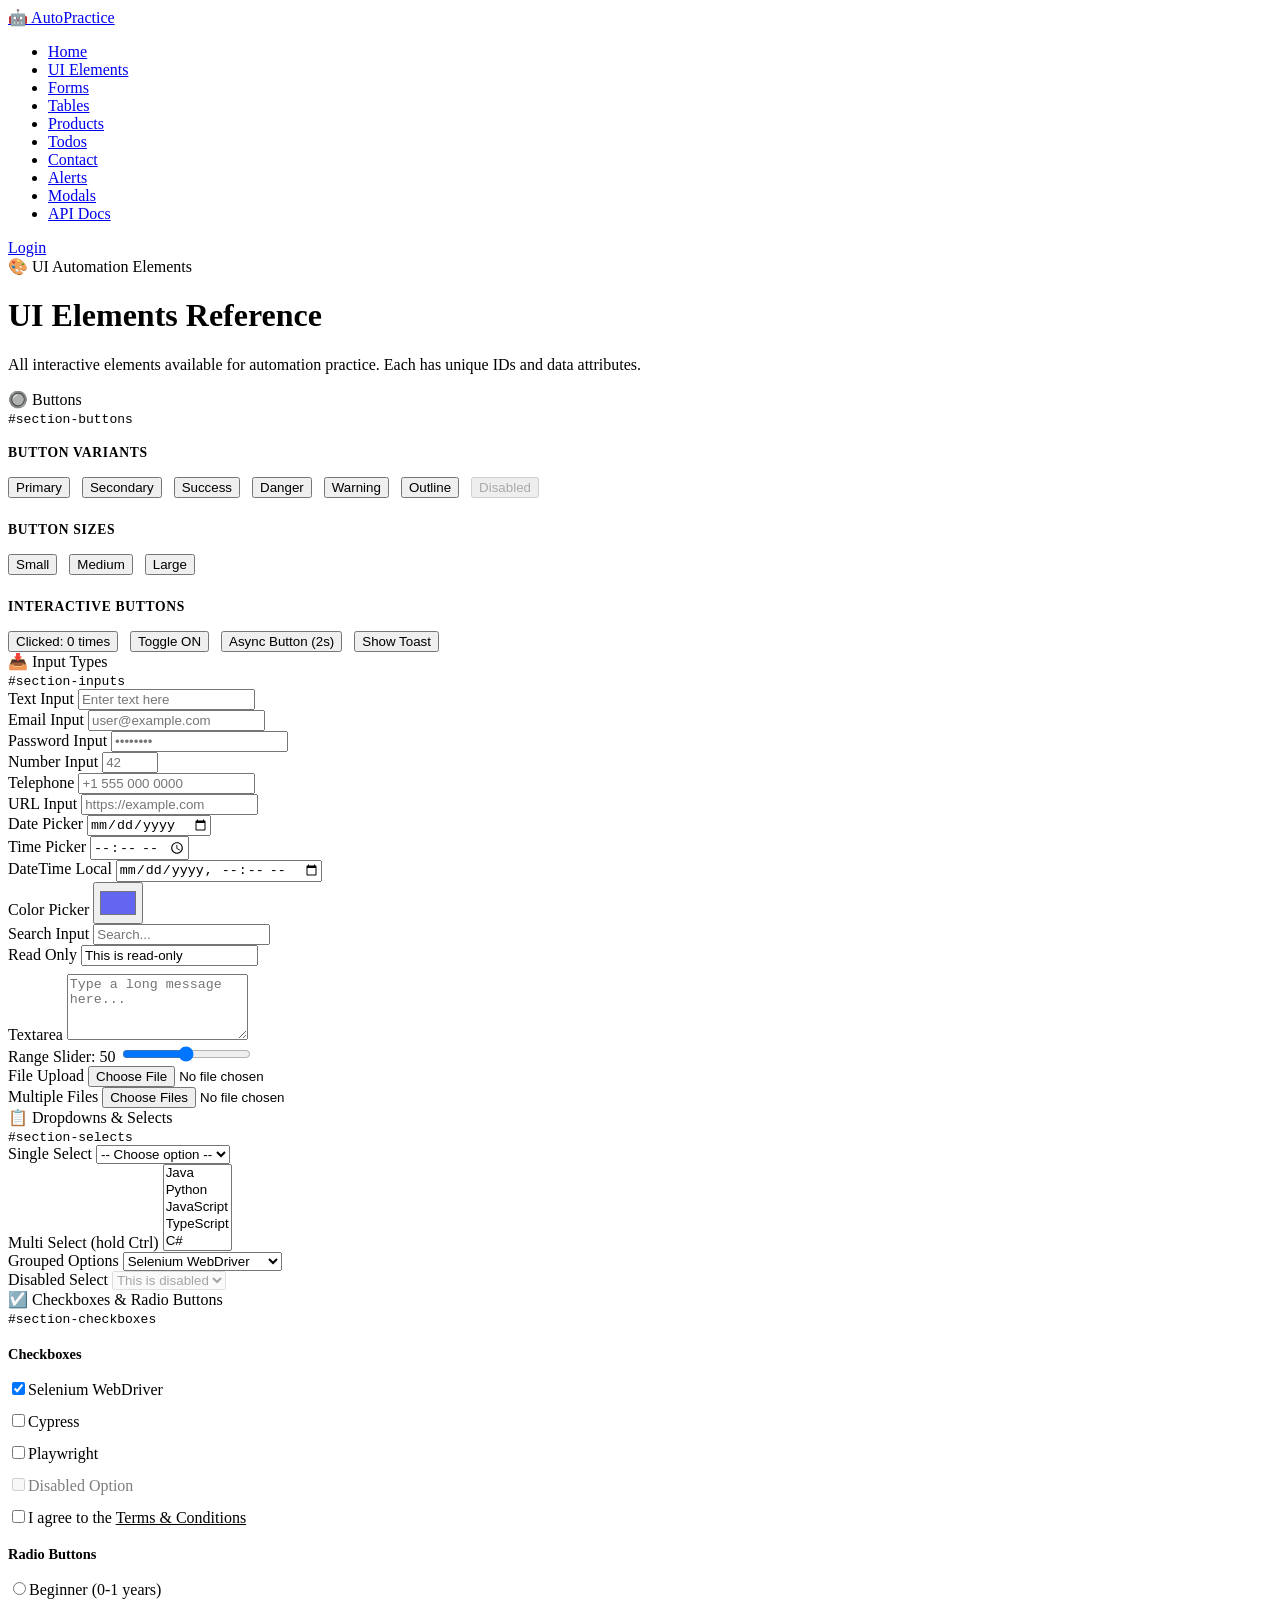
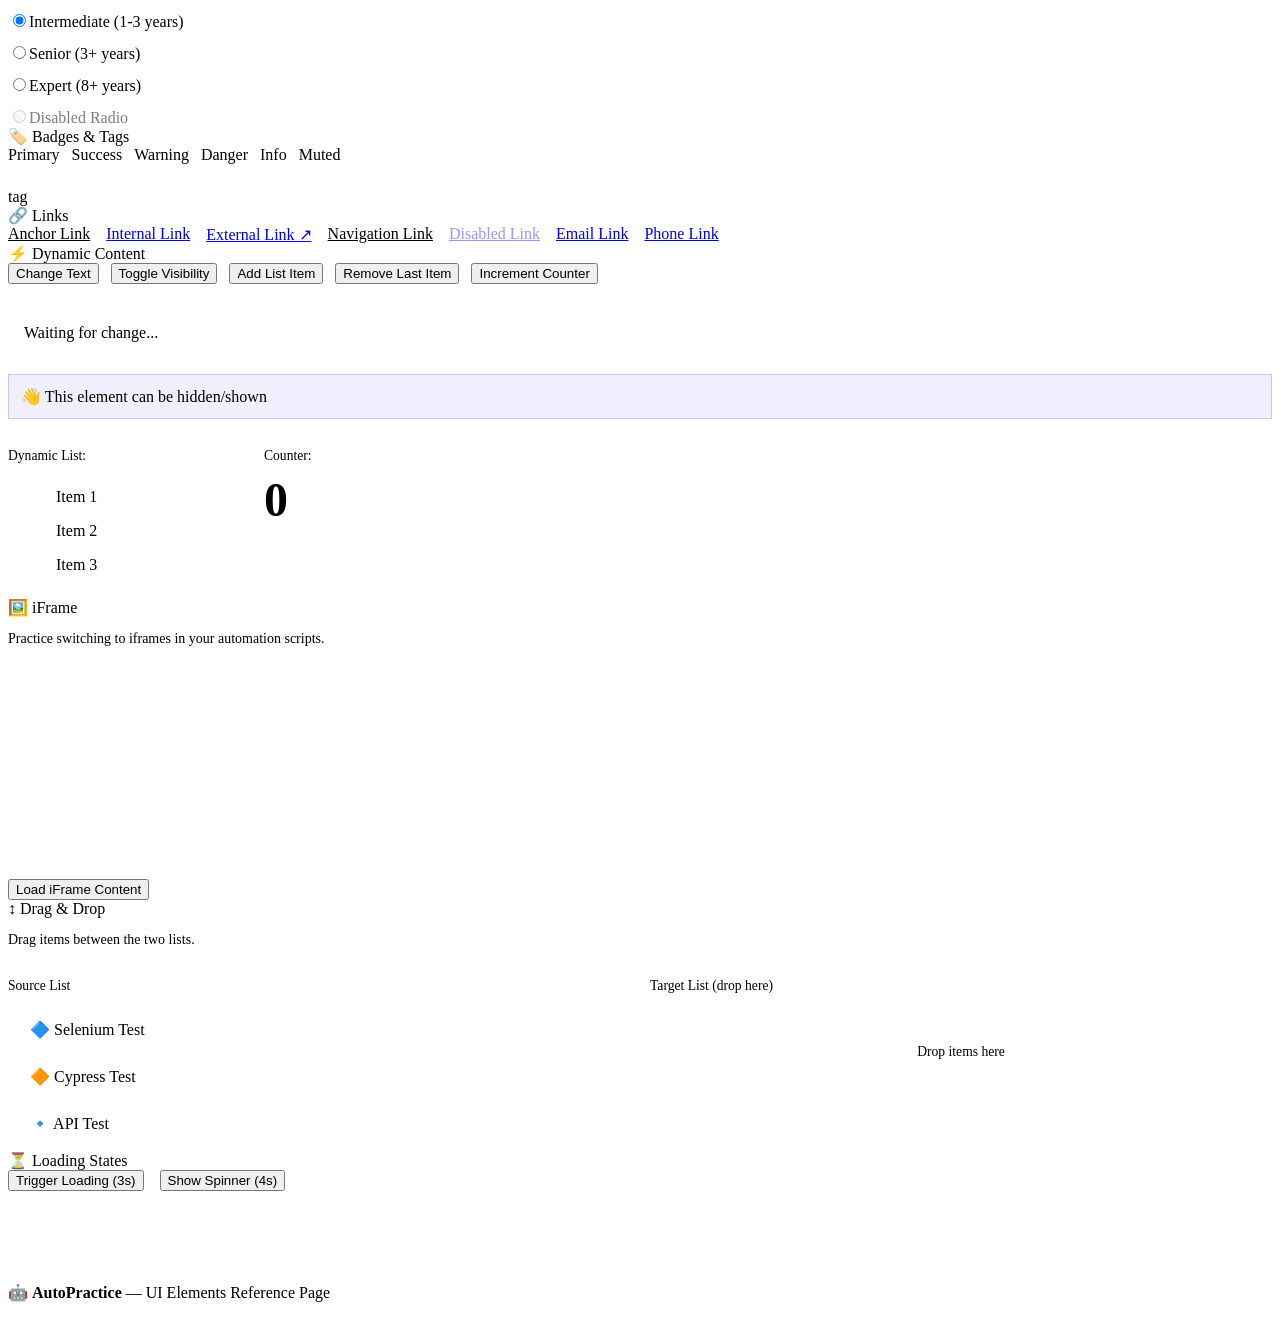
<file: target/classes/templates/elements.html>
<!DOCTYPE html>
<html lang="en" xmlns:th="http://www.thymeleaf.org">
<head>
    <meta charset="UTF-8"/>
    <meta name="viewport" content="width=device-width, initial-scale=1.0"/>
    <title>UI Elements - AutoPractice</title>
    <link rel="stylesheet" th:href="@{/css/main.css}"/>
</head>
<body>

<nav class="navbar">
    <a href="/" class="navbar-brand">🤖 Auto<span>Practice</span></a>
    <ul class="navbar-nav">
        <li><a href="/" class="nav-link">Home</a></li>
        <li><a href="/elements" class="nav-link active">UI Elements</a></li>
        <li><a href="/forms" class="nav-link">Forms</a></li>
        <li><a href="/tables" class="nav-link">Tables</a></li>
        <li><a href="/products" class="nav-link">Products</a></li>
        <li><a href="/todos" class="nav-link">Todos</a></li>
        <li><a href="/contact" class="nav-link">Contact</a></li>
        <li><a href="/alerts" class="nav-link">Alerts</a></li>
        <li><a href="/modals" class="nav-link">Modals</a></li>
        <li><a href="/about" class="nav-link">API Docs</a></li>
    </ul>
    <div class="navbar-actions">
        <a href="/login" class="btn btn-primary btn-sm">Login</a>
    </div>
</nav>

<div class="page-wrapper">
    <div class="container">
        <div class="page-header">
            <div class="badge-tag">🎨 UI Automation Elements</div>
            <h1 class="page-title">UI Elements Reference</h1>
            <p class="page-subtitle">All interactive elements available for automation practice. Each has unique IDs and data attributes.</p>
        </div>

        <!-- BUTTONS SECTION -->
        <div class="card mb-6" id="section-buttons">
            <div class="card-header">
                <div class="card-title">🔘 Buttons</div>
                <code class="font-mono text-sm text-muted">#section-buttons</code>
            </div>
            <div class="card-body">
                <h4 style="margin-bottom:16px; color:var(--text-muted); font-size:0.85rem; text-transform:uppercase; letter-spacing:0.05em;">Button Variants</h4>
                <div style="display:flex; flex-wrap:wrap; gap:12px; margin-bottom:24px;">
                    <button class="btn btn-primary" id="btn-primary">Primary</button>
                    <button class="btn btn-secondary" id="btn-secondary">Secondary</button>
                    <button class="btn btn-success" id="btn-success">Success</button>
                    <button class="btn btn-danger" id="btn-danger">Danger</button>
                    <button class="btn btn-warning" id="btn-warning">Warning</button>
                    <button class="btn btn-outline" id="btn-outline">Outline</button>
                    <button class="btn btn-primary" id="btn-disabled" disabled>Disabled</button>
                </div>

                <h4 style="margin-bottom:16px; color:var(--text-muted); font-size:0.85rem; text-transform:uppercase; letter-spacing:0.05em;">Button Sizes</h4>
                <div style="display:flex; flex-wrap:wrap; gap:12px; align-items:center; margin-bottom:24px;">
                    <button class="btn btn-primary btn-sm" id="btn-sm">Small</button>
                    <button class="btn btn-primary" id="btn-md">Medium</button>
                    <button class="btn btn-primary btn-lg" id="btn-lg">Large</button>
                </div>

                <h4 style="margin-bottom:16px; color:var(--text-muted); font-size:0.85rem; text-transform:uppercase; letter-spacing:0.05em;">Interactive Buttons</h4>
                <div style="display:flex; flex-wrap:wrap; gap:12px;">
                    <button class="btn btn-primary" id="btn-click-counter" onclick="this.querySelector('span').textContent = parseInt(this.querySelector('span').textContent)+1">
                        Clicked: <span>0</span> times
                    </button>
                    <button class="btn btn-success" id="btn-toggle-text" onclick="this.textContent = this.textContent === 'Toggle ON' ? 'Toggle OFF' : 'Toggle ON'">Toggle ON</button>
                    <button class="btn btn-warning" id="btn-async-action" onclick="
                        this.disabled=true; this.textContent='Loading...';
                        setTimeout(() => { this.disabled=false; this.textContent='Done! ✓'; }, 2000);
                    ">Async Button (2s)</button>
                    <button class="btn btn-secondary" id="btn-toast" onclick="showToast('Button clicked!', 'info')">Show Toast</button>
                </div>
            </div>
        </div>

        <!-- INPUT TYPES -->
        <div class="card mb-6" id="section-inputs">
            <div class="card-header">
                <div class="card-title">📥 Input Types</div>
                <code class="font-mono text-sm text-muted">#section-inputs</code>
            </div>
            <div class="card-body">
                <div class="form-row">
                    <div class="form-group">
                        <label class="form-label" for="input-text">Text Input</label>
                        <input type="text" id="input-text" class="form-control" placeholder="Enter text here"/>
                    </div>
                    <div class="form-group">
                        <label class="form-label" for="input-email">Email Input</label>
                        <input type="email" id="input-email" class="form-control" placeholder="user@example.com"/>
                    </div>
                    <div class="form-group">
                        <label class="form-label" for="input-password">Password Input</label>
                        <input type="password" id="input-password" class="form-control" placeholder="••••••••"/>
                    </div>
                    <div class="form-group">
                        <label class="form-label" for="input-number">Number Input</label>
                        <input type="number" id="input-number" class="form-control" placeholder="42" min="0" max="999"/>
                    </div>
                    <div class="form-group">
                        <label class="form-label" for="input-tel">Telephone</label>
                        <input type="tel" id="input-tel" class="form-control" placeholder="+1 555 000 0000"/>
                    </div>
                    <div class="form-group">
                        <label class="form-label" for="input-url">URL Input</label>
                        <input type="url" id="input-url" class="form-control" placeholder="https://example.com"/>
                    </div>
                    <div class="form-group">
                        <label class="form-label" for="input-date">Date Picker</label>
                        <input type="date" id="input-date" class="form-control"/>
                    </div>
                    <div class="form-group">
                        <label class="form-label" for="input-time">Time Picker</label>
                        <input type="time" id="input-time" class="form-control"/>
                    </div>
                    <div class="form-group">
                        <label class="form-label" for="input-datetime">DateTime Local</label>
                        <input type="datetime-local" id="input-datetime" class="form-control"/>
                    </div>
                    <div class="form-group">
                        <label class="form-label" for="input-color">Color Picker</label>
                        <input type="color" id="input-color" class="form-control" value="#6366f1" style="padding:4px; height:42px;"/>
                    </div>
                    <div class="form-group">
                        <label class="form-label" for="input-search">Search Input</label>
                        <input type="search" id="input-search" class="form-control" placeholder="Search..."/>
                    </div>
                    <div class="form-group">
                        <label class="form-label" for="input-readonly">Read Only</label>
                        <input type="text" id="input-readonly" class="form-control" value="This is read-only" readonly/>
                    </div>
                </div>

                <div class="form-group" style="margin-top:8px;">
                    <label class="form-label" for="input-textarea">Textarea</label>
                    <textarea id="input-textarea" class="form-control" rows="4" maxlength="500" placeholder="Type a long message here..."></textarea>
                </div>

                <div class="form-group">
                    <label class="form-label" for="input-range">Range Slider: <span id="input-range_value">50</span></label>
                    <input type="range" id="input-range" class="form-range" min="0" max="100" value="50"/>
                </div>

                <div class="form-group">
                    <label class="form-label" for="input-file">File Upload</label>
                    <input type="file" id="input-file" class="form-control"/>
                </div>

                <div class="form-group">
                    <label class="form-label" for="input-file-multi">Multiple Files</label>
                    <input type="file" id="input-file-multi" class="form-control" multiple accept=".pdf,.doc,.docx,.jpg,.png"/>
                </div>
            </div>
        </div>

        <!-- DROPDOWNS & SELECT -->
        <div class="card mb-6" id="section-selects">
            <div class="card-header">
                <div class="card-title">📋 Dropdowns &amp; Selects</div>
                <code class="font-mono text-sm text-muted">#section-selects</code>
            </div>
            <div class="card-body">
                <div class="form-row">
                    <div class="form-group">
                        <label class="form-label" for="select-single">Single Select</label>
                        <select id="select-single" class="form-control">
                            <option value="">-- Choose option --</option>
                            <option value="selenium">Selenium</option>
                            <option value="cypress">Cypress</option>
                            <option value="playwright">Playwright</option>
                            <option value="appium">Appium</option>
                            <option value="restassured">RestAssured</option>
                        </select>
                    </div>
                    <div class="form-group">
                        <label class="form-label" for="select-multi">Multi Select (hold Ctrl)</label>
                        <select id="select-multi" class="form-control" multiple size="5">
                            <option value="java">Java</option>
                            <option value="python">Python</option>
                            <option value="javascript">JavaScript</option>
                            <option value="typescript">TypeScript</option>
                            <option value="csharp">C#</option>
                        </select>
                    </div>
                    <div class="form-group">
                        <label class="form-label" for="select-grouped">Grouped Options</label>
                        <select id="select-grouped" class="form-control">
                            <optgroup label="UI Frameworks">
                                <option value="selenium">Selenium WebDriver</option>
                                <option value="playwright">Playwright</option>
                                <option value="cypress">Cypress</option>
                            </optgroup>
                            <optgroup label="API Frameworks">
                                <option value="restassured">RestAssured</option>
                                <option value="postman">Postman</option>
                                <option value="karate">Karate DSL</option>
                            </optgroup>
                            <optgroup label="Mobile">
                                <option value="appium">Appium</option>
                                <option value="espresso">Espresso</option>
                            </optgroup>
                        </select>
                    </div>
                    <div class="form-group">
                        <label class="form-label" for="select-disabled">Disabled Select</label>
                        <select id="select-disabled" class="form-control" disabled>
                            <option>This is disabled</option>
                        </select>
                    </div>
                </div>
            </div>
        </div>

        <!-- CHECKBOXES & RADIOS -->
        <div class="card mb-6" id="section-checkboxes">
            <div class="card-header">
                <div class="card-title">☑️ Checkboxes &amp; Radio Buttons</div>
                <code class="font-mono text-sm text-muted">#section-checkboxes</code>
            </div>
            <div class="card-body">
                <div class="form-row">
                    <div>
                        <h4 style="margin-bottom:16px; font-size:0.9rem; color:var(--text-muted);">Checkboxes</h4>
                        <div style="display:flex; flex-direction:column; gap:12px;">
                            <label class="form-check"><input type="checkbox" id="chk-selenium" class="form-check-input" checked/><span class="form-check-label">Selenium WebDriver</span></label>
                            <label class="form-check"><input type="checkbox" id="chk-cypress" class="form-check-input"/><span class="form-check-label">Cypress</span></label>
                            <label class="form-check"><input type="checkbox" id="chk-playwright" class="form-check-input"/><span class="form-check-label">Playwright</span></label>
                            <label class="form-check"><input type="checkbox" id="chk-disabled" class="form-check-input" disabled/><span class="form-check-label" style="opacity:0.5;">Disabled Option</span></label>
                            <label class="form-check"><input type="checkbox" id="chk-agree" class="form-check-input"/><span class="form-check-label">I agree to the <a href="#" style="color:var(--primary-light)">Terms &amp; Conditions</a></span></label>
                        </div>
                    </div>
                    <div>
                        <h4 style="margin-bottom:16px; font-size:0.9rem; color:var(--text-muted);">Radio Buttons</h4>
                        <div style="display:flex; flex-direction:column; gap:12px;">
                            <label class="form-check"><input type="radio" id="radio-beginner" name="experience" class="form-check-input" value="beginner"/><span class="form-check-label">Beginner (0-1 years)</span></label>
                            <label class="form-check"><input type="radio" id="radio-intermediate" name="experience" class="form-check-input" value="intermediate" checked/><span class="form-check-label">Intermediate (1-3 years)</span></label>
                            <label class="form-check"><input type="radio" id="radio-senior" name="experience" class="form-check-input" value="senior"/><span class="form-check-label">Senior (3+ years)</span></label>
                            <label class="form-check"><input type="radio" id="radio-expert" name="experience" class="form-check-input" value="expert"/><span class="form-check-label">Expert (8+ years)</span></label>
                            <label class="form-check"><input type="radio" id="radio-disabled-opt" name="experience2" class="form-check-input" disabled/><span class="form-check-label" style="opacity:0.5;">Disabled Radio</span></label>
                        </div>
                    </div>
                </div>
            </div>
        </div>

        <!-- BADGES & TAGS -->
        <div class="card mb-6" id="section-badges">
            <div class="card-header">
                <div class="card-title">🏷️ Badges &amp; Tags</div>
            </div>
            <div class="card-body">
                <div style="display:flex; flex-wrap:wrap; gap:12px; margin-bottom:24px;">
                    <span class="badge badge-primary" id="badge-primary">Primary</span>
                    <span class="badge badge-success" id="badge-success">Success</span>
                    <span class="badge badge-warning" id="badge-warning">Warning</span>
                    <span class="badge badge-danger" id="badge-danger">Danger</span>
                    <span class="badge badge-info" id="badge-info">Info</span>
                    <span class="badge badge-muted" id="badge-muted">Muted</span>
                </div>
                <div style="display:flex; flex-wrap:wrap; gap:8px;">
                    <span th:each="tag : ${ {'selenium','cypress','playwright','appium','restassured','junit','testng','maven','gradle','jenkins'} }" 
                          class="badge badge-primary" th:text="${tag}">tag</span>
                </div>
            </div>
        </div>

        <!-- LINKS -->
        <div class="card mb-6" id="section-links">
            <div class="card-header"><div class="card-title">🔗 Links</div></div>
            <div class="card-body">
                <div style="display:flex; flex-wrap:wrap; gap:16px;">
                    <a href="#section-links" id="link-anchor" style="color:var(--primary-light);">Anchor Link</a>
                    <a href="/about" id="link-internal">Internal Link</a>
                    <a href="https://www.selenium.dev" id="link-external" target="_blank" rel="noopener">External Link ↗</a>
                    <a href="/products" id="link-nav" style="color:var(--secondary);">Navigation Link</a>
                    <a href="#" id="link-disabled" style="opacity:0.4; pointer-events:none; cursor:not-allowed;">Disabled Link</a>
                    <a href="mailto:test@example.com" id="link-email">Email Link</a>
                    <a href="tel:+1234567890" id="link-tel">Phone Link</a>
                </div>
            </div>
        </div>

        <!-- DYNAMIC CONTENT -->
        <div class="card mb-6" id="section-dynamic">
            <div class="card-header"><div class="card-title">⚡ Dynamic Content</div></div>
            <div class="card-body">
                <div style="display:flex; flex-wrap:wrap; gap:12px; margin-bottom:24px;">
                    <button class="btn btn-primary" onclick="
                        const el = document.getElementById('dynamic-text');
                        el.textContent = 'Content changed at ' + new Date().toLocaleTimeString();
                    ">Change Text</button>
                    <button class="btn btn-secondary" onclick="
                        const el = document.getElementById('dynamic-element');
                        el.style.display = el.style.display === 'none' ? 'block' : 'none';
                    ">Toggle Visibility</button>
                    <button class="btn btn-success" onclick="
                        const el = document.getElementById('dynamic-list');
                        const li = document.createElement('li');
                        li.textContent = 'New Item ' + (el.children.length + 1);
                        li.style.cssText = 'padding:8px; border-bottom:1px solid var(--border);';
                        el.appendChild(li);
                    ">Add List Item</button>
                    <button class="btn btn-danger" onclick="
                        const el = document.getElementById('dynamic-list');
                        if (el.lastChild) el.removeChild(el.lastChild);
                    ">Remove Last Item</button>
                    <button class="btn btn-warning" onclick="
                        const el = document.getElementById('dynamic-counter');
                        el.textContent = parseInt(el.textContent) + 1;
                    ">Increment Counter</button>
                </div>
                <div style="background:var(--dark-3); border-radius:var(--radius-sm); padding:16px; margin-bottom:16px;">
                    <span id="dynamic-text" style="font-family:var(--font-mono);">Waiting for change...</span>
                </div>
                <div id="dynamic-element" style="background:rgba(99,102,241,0.1); border:1px solid rgba(99,102,241,0.3); border-radius:var(--radius-sm); padding:12px; margin-bottom:16px;">
                    👋 This element can be hidden/shown
                </div>
                <div style="display:flex; gap:16px; align-items:flex-start;">
                    <div>
                        <p style="color:var(--text-muted); font-size:0.85rem; margin-bottom:8px;">Dynamic List:</p>
                        <ul id="dynamic-list" style="list-style:none; background:var(--dark-3); border-radius:var(--radius-sm); overflow:hidden; min-width:200px;">
                            <li style="padding:8px; border-bottom:1px solid var(--border);">Item 1</li>
                            <li style="padding:8px; border-bottom:1px solid var(--border);">Item 2</li>
                            <li style="padding:8px;">Item 3</li>
                        </ul>
                    </div>
                    <div>
                        <p style="color:var(--text-muted); font-size:0.85rem; margin-bottom:8px;">Counter:</p>
                        <div id="dynamic-counter" style="font-size:3rem; font-weight:700; font-family:var(--font-mono); color:var(--primary-light);">0</div>
                    </div>
                </div>
            </div>
        </div>

        <!-- IFRAMES -->
        <div class="card mb-6" id="section-iframe">
            <div class="card-header"><div class="card-title">🖼️ iFrame</div></div>
            <div class="card-body">
                <p style="color:var(--text-muted); font-size:0.875rem; margin-bottom:16px;">Practice switching to iframes in your automation scripts.</p>
                <iframe id="practice-iframe" 
                        src="about:blank" 
                        style="width:100%; height:200px; background:var(--dark-3); border:1px solid var(--border); border-radius:var(--radius-sm);"
                        title="Practice iFrame">
                </iframe>
                <button class="btn btn-primary btn-sm" style="margin-top:12px;" onclick="
                    const frame = document.getElementById('practice-iframe');
                    frame.contentDocument.open();
                    frame.contentDocument.write('<body style=\'font-family:sans-serif;background:#1e293b;color:#e2e8f0;padding:20px;\'><h3>✅ Inside iFrame!</h3><p>This is content inside an iFrame. Timestamp: ' + new Date().toLocaleTimeString() + '</p><input type=\'text\' placeholder=\'Type inside iFrame\' style=\'padding:8px;border-radius:6px;border:1px solid #334155;background:#334155;color:#e2e8f0;\'/></body>');
                    frame.contentDocument.close();
                ">Load iFrame Content</button>
            </div>
        </div>

        <!-- DRAG AND DROP -->
        <div class="card mb-6" id="section-drag">
            <div class="card-header"><div class="card-title">↕️ Drag &amp; Drop</div></div>
            <div class="card-body">
                <p style="color:var(--text-muted); font-size:0.875rem; margin-bottom:16px;">Drag items between the two lists.</p>
                <div style="display:grid; grid-template-columns:1fr 1fr; gap:20px;">
                    <div>
                        <p style="color:var(--text-muted); font-size:0.85rem; margin-bottom:8px;">Source List</p>
                        <div id="drag-source" style="min-height:120px; background:var(--dark-3); border-radius:var(--radius-sm); padding:8px; border:2px dashed var(--border);"
                             ondragover="event.preventDefault(); this.style.borderColor='var(--primary)'"
                             ondragleave="this.style.borderColor='var(--border)'"
                             ondrop="event.preventDefault(); this.appendChild(document.getElementById(event.dataTransfer.getData('text'))); this.style.borderColor='var(--border)'">
                            <div draggable="true" id="drag-item-1" ondragstart="event.dataTransfer.setData('text', this.id)"
                                 style="padding:10px 14px; background:var(--card-bg); border-radius:var(--radius-sm); margin-bottom:8px; cursor:grab; border:1px solid var(--border);">🔷 Selenium Test</div>
                            <div draggable="true" id="drag-item-2" ondragstart="event.dataTransfer.setData('text', this.id)"
                                 style="padding:10px 14px; background:var(--card-bg); border-radius:var(--radius-sm); margin-bottom:8px; cursor:grab; border:1px solid var(--border);">🔶 Cypress Test</div>
                            <div draggable="true" id="drag-item-3" ondragstart="event.dataTransfer.setData('text', this.id)"
                                 style="padding:10px 14px; background:var(--card-bg); border-radius:var(--radius-sm); cursor:grab; border:1px solid var(--border);">🔹 API Test</div>
                        </div>
                    </div>
                    <div>
                        <p style="color:var(--text-muted); font-size:0.85rem; margin-bottom:8px;">Target List (drop here)</p>
                        <div id="drag-target" style="min-height:120px; background:var(--dark-3); border-radius:var(--radius-sm); padding:8px; border:2px dashed var(--border);"
                             ondragover="event.preventDefault(); this.style.borderColor='var(--success)'"
                             ondragleave="this.style.borderColor='var(--border)'"
                             ondrop="event.preventDefault(); this.appendChild(document.getElementById(event.dataTransfer.getData('text'))); this.style.borderColor='var(--border)'">
                            <p style="color:var(--text-muted); font-size:0.85rem; text-align:center; padding:20px 0;">Drop items here</p>
                        </div>
                    </div>
                </div>
            </div>
        </div>

        <!-- LOADING STATES -->
        <div class="card mb-6" id="section-loading">
            <div class="card-header"><div class="card-title">⏳ Loading States</div></div>
            <div class="card-body">
                <div style="display:flex; flex-wrap:wrap; gap:16px; align-items:center;">
                    <button class="btn btn-primary" id="btn-loading-demo" onclick="
                        const btn = this;
                        btn.innerHTML = '<span class=\'spinner\'></span> Loading...';
                        btn.disabled = true;
                        setTimeout(() => { btn.innerHTML = '✓ Loaded!'; btn.disabled = false; }, 3000);
                    ">Trigger Loading (3s)</button>
                    <div id="loading-spinner" style="display:none; color:var(--primary-light);">
                        <style>.spin { animation: spin 1s linear infinite; display:inline-block; } @keyframes spin { from{transform:rotate(0)} to{transform:rotate(360deg)} }</style>
                        <span class="spin">⟳</span> Processing...
                    </div>
                    <button class="btn btn-outline" onclick="
                        const el = document.getElementById('loading-spinner');
                        el.style.display = 'flex';
                        setTimeout(() => el.style.display = 'none', 4000);
                    ">Show Spinner (4s)</button>
                </div>
                <div id="skeleton-demo" style="margin-top:20px;">
                    <style>
                        .skeleton { background: linear-gradient(90deg, var(--dark-3) 25%, var(--border) 50%, var(--dark-3) 75%);
                            background-size: 400% 100%; animation: shimmer 1.5s infinite; border-radius:4px; }
                        @keyframes shimmer { 0%{background-position:100% 50%} 100%{background-position:0% 50%} }
                    </style>
                    <div style="display:flex; gap:16px; align-items:flex-start;">
                        <div class="skeleton" style="width:48px; height:48px; border-radius:50%; flex-shrink:0;"></div>
                        <div style="flex:1;">
                            <div class="skeleton" style="height:16px; width:60%; margin-bottom:8px;"></div>
                            <div class="skeleton" style="height:12px; width:90%; margin-bottom:8px;"></div>
                            <div class="skeleton" style="height:12px; width:75%;"></div>
                        </div>
                    </div>
                </div>
            </div>
        </div>
    </div>
</div>

<footer>
    <div class="container">
        <p>🤖 <strong>AutoPractice</strong> — UI Elements Reference Page</p>
    </div>
</footer>

<script th:src="@{/js/main.js}"></script>
</body>
</html>
</file>
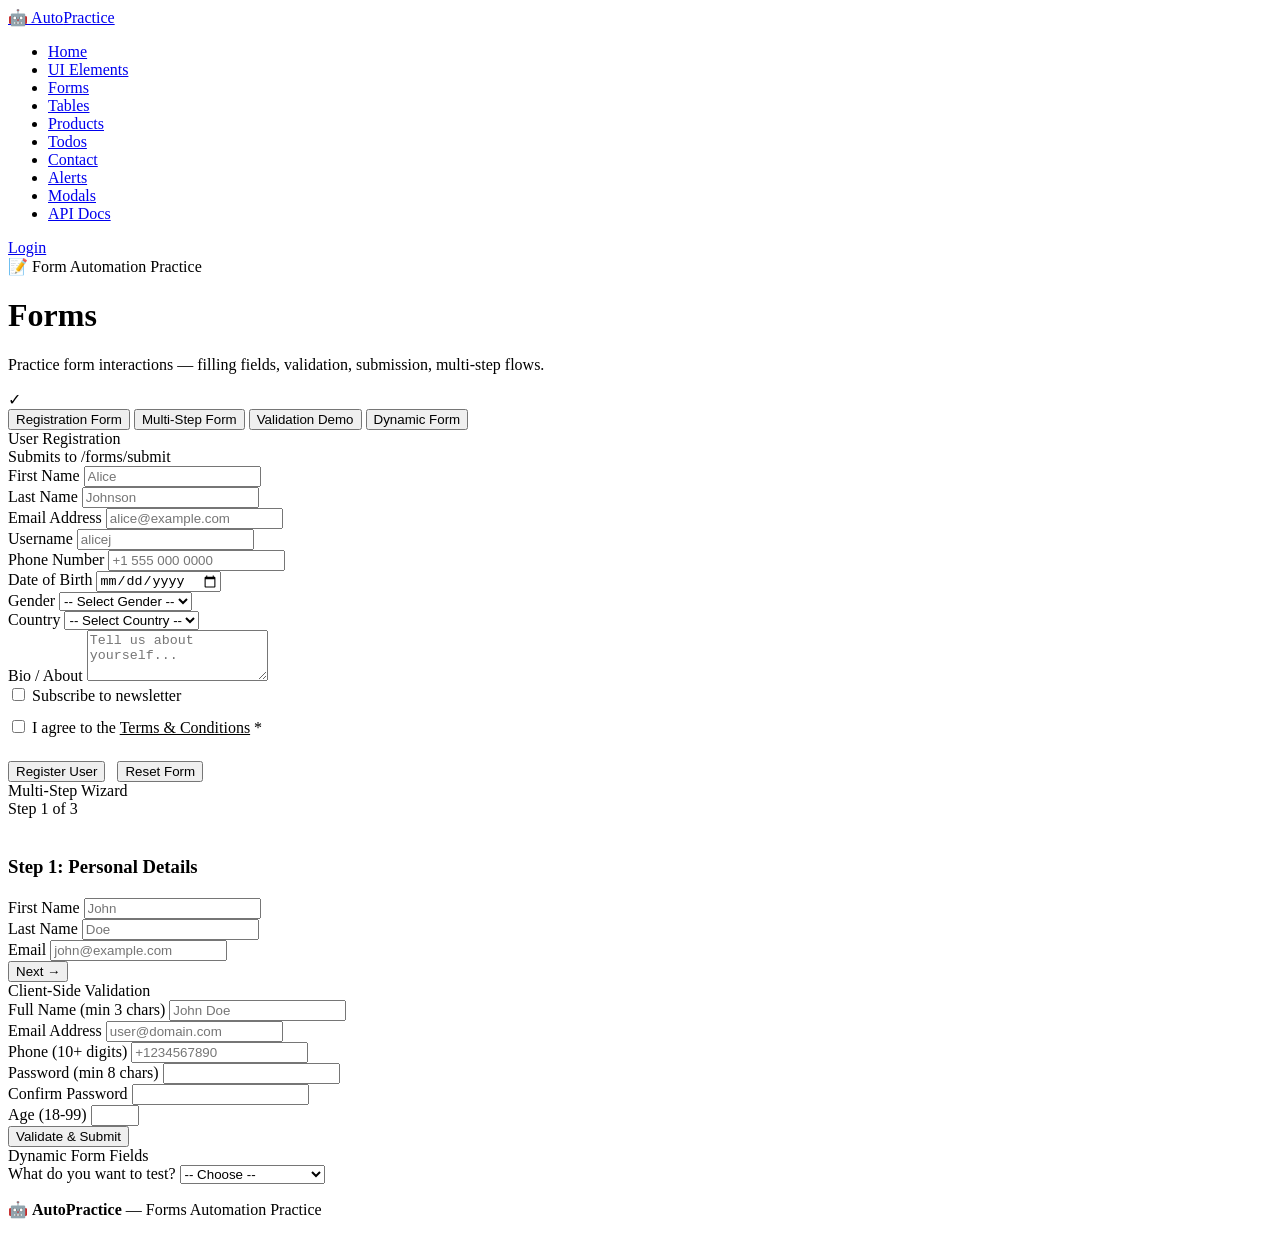
<file: target/classes/templates/forms.html>
<!DOCTYPE html>
<html lang="en" xmlns:th="http://www.thymeleaf.org">
<head>
    <meta charset="UTF-8"/>
    <meta name="viewport" content="width=device-width, initial-scale=1.0"/>
    <title>Forms - AutoPractice</title>
    <link rel="stylesheet" th:href="@{/css/main.css}"/>
</head>
<body>
<nav class="navbar">
    <a href="/" class="navbar-brand">🤖 Auto<span>Practice</span></a>
    <ul class="navbar-nav">
        <li><a href="/" class="nav-link">Home</a></li>
        <li><a href="/elements" class="nav-link">UI Elements</a></li>
        <li><a href="/forms" class="nav-link active">Forms</a></li>
        <li><a href="/tables" class="nav-link">Tables</a></li>
        <li><a href="/products" class="nav-link">Products</a></li>
        <li><a href="/todos" class="nav-link">Todos</a></li>
        <li><a href="/contact" class="nav-link">Contact</a></li>
        <li><a href="/alerts" class="nav-link">Alerts</a></li>
        <li><a href="/modals" class="nav-link">Modals</a></li>
        <li><a href="/about" class="nav-link">API Docs</a></li>
    </ul>
    <div class="navbar-actions">
        <a href="/login" class="btn btn-primary btn-sm">Login</a>
    </div>
</nav>

<div class="page-wrapper">
<div class="container">
    <div class="page-header">
        <div class="badge-tag">📝 Form Automation Practice</div>
        <h1 class="page-title">Forms</h1>
        <p class="page-subtitle">Practice form interactions — filling fields, validation, submission, multi-step flows.</p>
    </div>

    <!-- Flash message -->
    <div th:if="${successMessage}" class="alert alert-success" data-auto-dismiss="5000">
        <span>✓</span><span th:text="${successMessage}"></span>
    </div>

    <!-- TABS -->
    <div class="tabs">
        <button class="tab-btn active" data-tab-group="forms" data-tab="registration">Registration Form</button>
        <button class="tab-btn" data-tab-group="forms" data-tab="multistep">Multi-Step Form</button>
        <button class="tab-btn" data-tab-group="forms" data-tab="validation">Validation Demo</button>
        <button class="tab-btn" data-tab-group="forms" data-tab="dynamic">Dynamic Form</button>
    </div>

    <!-- REGISTRATION FORM -->
    <div class="tab-content active" data-tab-content="forms" data-tab="registration">
        <div class="card">
            <div class="card-header">
                <div class="card-title">User Registration</div>
                <span class="badge badge-info">Submits to /forms/submit</span>
            </div>
            <div class="card-body">
                <form th:action="@{/forms/submit}" method="post" id="registration-form" novalidate>
                    <div class="form-row">
                        <div class="form-group">
                            <label class="form-label required" for="reg-first-name">First Name</label>
                            <input type="text" id="reg-first-name" name="firstName" class="form-control" placeholder="Alice" required minlength="2"/>
                        </div>
                        <div class="form-group">
                            <label class="form-label required" for="reg-last-name">Last Name</label>
                            <input type="text" id="reg-last-name" name="lastName" class="form-control" placeholder="Johnson" required minlength="2"/>
                        </div>
                    </div>
                    <div class="form-row">
                        <div class="form-group">
                            <label class="form-label required" for="reg-email">Email Address</label>
                            <input type="email" id="reg-email" name="email" class="form-control" placeholder="alice@example.com" required/>
                        </div>
                        <div class="form-group">
                            <label class="form-label required" for="reg-username">Username</label>
                            <input type="text" id="reg-username" name="username" class="form-control" placeholder="alicej" required minlength="3"/>
                        </div>
                    </div>
                    <div class="form-row">
                        <div class="form-group">
                            <label class="form-label" for="reg-phone">Phone Number</label>
                            <input type="tel" id="reg-phone" name="phoneNumber" class="form-control" placeholder="+1 555 000 0000"/>
                        </div>
                        <div class="form-group">
                            <label class="form-label" for="reg-dob">Date of Birth</label>
                            <input type="date" id="reg-dob" name="dateOfBirth" class="form-control"/>
                        </div>
                    </div>
                    <div class="form-row">
                        <div class="form-group">
                            <label class="form-label" for="reg-gender">Gender</label>
                            <select id="reg-gender" name="gender" class="form-control">
                                <option value="">-- Select Gender --</option>
                                <option value="MALE">Male</option>
                                <option value="FEMALE">Female</option>
                                <option value="NON_BINARY">Non-binary</option>
                                <option value="PREFER_NOT_TO_SAY">Prefer not to say</option>
                            </select>
                        </div>
                        <div class="form-group">
                            <label class="form-label" for="reg-country">Country</label>
                            <select id="reg-country" name="country" class="form-control">
                                <option value="">-- Select Country --</option>
                                <option value="USA">United States</option>
                                <option value="UK">United Kingdom</option>
                                <option value="India">India</option>
                                <option value="Australia">Australia</option>
                                <option value="Canada">Canada</option>
                                <option value="Germany">Germany</option>
                                <option value="France">France</option>
                                <option value="Japan">Japan</option>
                                <option value="Brazil">Brazil</option>
                                <option value="Other">Other</option>
                            </select>
                        </div>
                    </div>
                    <div class="form-group">
                        <label class="form-label" for="reg-bio">Bio / About</label>
                        <textarea id="reg-bio" name="bio" class="form-control" rows="3" maxlength="500" placeholder="Tell us about yourself..."></textarea>
                    </div>
                    <div style="display:flex; flex-direction:column; gap:12px; margin-bottom:24px;">
                        <label class="form-check">
                            <input type="checkbox" id="reg-newsletter" name="newsletterSubscribed" class="form-check-input"/>
                            <span class="form-check-label">Subscribe to newsletter</span>
                        </label>
                        <label class="form-check">
                            <input type="checkbox" id="reg-terms" class="form-check-input" required/>
                            <span class="form-check-label">I agree to the <a href="#" style="color:var(--primary-light)">Terms &amp; Conditions</a> *</span>
                        </label>
                    </div>
                    <div style="display:flex; gap:12px;">
                        <button type="submit" id="reg-submit-btn" class="btn btn-primary">Register User</button>
                        <button type="reset" id="reg-reset-btn" class="btn btn-outline">Reset Form</button>
                    </div>
                </form>
            </div>
        </div>
    </div>

    <!-- MULTI-STEP FORM -->
    <div class="tab-content" data-tab-content="forms" data-tab="multistep">
        <div class="card">
            <div class="card-header">
                <div class="card-title">Multi-Step Wizard</div>
                <div style="display:flex; gap:8px; align-items:center;">
                    <span id="step-indicator" class="badge badge-primary">Step 1 of 3</span>
                </div>
            </div>
            <div class="card-body">
                <!-- Progress bar -->
                <div style="background:var(--dark-3); border-radius:100px; height:6px; margin-bottom:32px; overflow:hidden;">
                    <div id="wizard-progress" style="background:var(--primary); height:100%; width:33.3%; transition:width 0.3s;"></div>
                </div>

                <!-- Step 1 -->
                <div id="wizard-step-1">
                    <h3 style="margin-bottom:20px;">Step 1: Personal Details</h3>
                    <div class="form-row">
                        <div class="form-group">
                            <label class="form-label required" for="wiz-fname">First Name</label>
                            <input type="text" id="wiz-fname" class="form-control" placeholder="John"/>
                        </div>
                        <div class="form-group">
                            <label class="form-label required" for="wiz-lname">Last Name</label>
                            <input type="text" id="wiz-lname" class="form-control" placeholder="Doe"/>
                        </div>
                    </div>
                    <div class="form-group">
                        <label class="form-label required" for="wiz-email">Email</label>
                        <input type="email" id="wiz-email" class="form-control" placeholder="john@example.com"/>
                    </div>
                    <button class="btn btn-primary" id="wizard-next-1" onclick="goToStep(2)">Next →</button>
                </div>

                <!-- Step 2 -->
                <div id="wizard-step-2" style="display:none;">
                    <h3 style="margin-bottom:20px;">Step 2: Account Settings</h3>
                    <div class="form-group">
                        <label class="form-label" for="wiz-role">Role</label>
                        <select id="wiz-role" class="form-control">
                            <option value="qa">QA Engineer</option>
                            <option value="dev">Developer</option>
                            <option value="pm">Product Manager</option>
                            <option value="devops">DevOps Engineer</option>
                        </select>
                    </div>
                    <div class="form-group">
                        <label class="form-label" for="wiz-exp">Experience Level</label>
                        <div style="display:flex; flex-direction:column; gap:10px;">
                            <label class="form-check"><input type="radio" name="wiz_exp" value="junior" class="form-check-input" id="wiz-exp-junior"/><span class="form-check-label">Junior (0-2 years)</span></label>
                            <label class="form-check"><input type="radio" name="wiz_exp" value="mid" class="form-check-input" id="wiz-exp-mid" checked/><span class="form-check-label">Mid-level (2-5 years)</span></label>
                            <label class="form-check"><input type="radio" name="wiz_exp" value="senior" class="form-check-input" id="wiz-exp-senior"/><span class="form-check-label">Senior (5+ years)</span></label>
                        </div>
                    </div>
                    <div style="display:flex; gap:12px;">
                        <button class="btn btn-outline" id="wizard-back-2" onclick="goToStep(1)">← Back</button>
                        <button class="btn btn-primary" id="wizard-next-2" onclick="goToStep(3)">Next →</button>
                    </div>
                </div>

                <!-- Step 3 -->
                <div id="wizard-step-3" style="display:none;">
                    <h3 style="margin-bottom:20px;">Step 3: Review &amp; Confirm</h3>
                    <div id="wizard-review" style="background:var(--dark-3); border-radius:var(--radius-sm); padding:20px; margin-bottom:24px; font-size:0.9rem; line-height:2;">
                    </div>
                    <div style="display:flex; gap:12px;">
                        <button class="btn btn-outline" id="wizard-back-3" onclick="goToStep(2)">← Back</button>
                        <button class="btn btn-success" id="wizard-finish" onclick="finishWizard()">✓ Submit</button>
                    </div>
                </div>
            </div>
        </div>
    </div>

    <!-- VALIDATION DEMO -->
    <div class="tab-content" data-tab-content="forms" data-tab="validation">
        <div class="card">
            <div class="card-header"><div class="card-title">Client-Side Validation</div></div>
            <div class="card-body">
                <form id="validation-form" novalidate onsubmit="validateForm(event)">
                    <div class="form-group">
                        <label class="form-label required" for="val-name">Full Name (min 3 chars)</label>
                        <input type="text" id="val-name" class="form-control" placeholder="John Doe" minlength="3" required/>
                        <div class="form-error" id="err-name" style="display:none;">Name must be at least 3 characters.</div>
                    </div>
                    <div class="form-group">
                        <label class="form-label required" for="val-email">Email Address</label>
                        <input type="email" id="val-email" class="form-control" placeholder="user@domain.com" required/>
                        <div class="form-error" id="err-email" style="display:none;">Please enter a valid email address.</div>
                    </div>
                    <div class="form-group">
                        <label class="form-label required" for="val-phone">Phone (10+ digits)</label>
                        <input type="tel" id="val-phone" class="form-control" placeholder="+1234567890" pattern="^[+]?[0-9]{10,15}$" required/>
                        <div class="form-error" id="err-phone" style="display:none;">Enter a valid phone number (10-15 digits).</div>
                    </div>
                    <div class="form-group">
                        <label class="form-label required" for="val-password">Password (min 8 chars)</label>
                        <input type="password" id="val-password" class="form-control" minlength="8" required/>
                        <div class="form-error" id="err-password" style="display:none;">Password must be at least 8 characters.</div>
                    </div>
                    <div class="form-group">
                        <label class="form-label required" for="val-confirm">Confirm Password</label>
                        <input type="password" id="val-confirm" class="form-control" required/>
                        <div class="form-error" id="err-confirm" style="display:none;">Passwords do not match.</div>
                    </div>
                    <div class="form-group">
                        <label class="form-label required" for="val-age">Age (18-99)</label>
                        <input type="number" id="val-age" class="form-control" min="18" max="99" required/>
                        <div class="form-error" id="err-age" style="display:none;">Age must be between 18 and 99.</div>
                    </div>
                    <div id="validation-result" style="display:none;" class="alert"></div>
                    <button type="submit" id="val-submit" class="btn btn-primary">Validate &amp; Submit</button>
                </form>
            </div>
        </div>
    </div>

    <!-- DYNAMIC FORM -->
    <div class="tab-content" data-tab-content="forms" data-tab="dynamic">
        <div class="card">
            <div class="card-header"><div class="card-title">Dynamic Form Fields</div></div>
            <div class="card-body">
                <div class="form-group">
                    <label class="form-label">What do you want to test?</label>
                    <select id="dynamic-selector" class="form-control" onchange="toggleDynamicFields(this.value)">
                        <option value="">-- Choose --</option>
                        <option value="ui">UI Automation</option>
                        <option value="api">API Testing</option>
                        <option value="performance">Performance Testing</option>
                        <option value="mobile">Mobile Testing</option>
                    </select>
                </div>

                <div id="field-ui" style="display:none;">
                    <div class="form-group">
                        <label class="form-label" for="ui-framework">UI Framework</label>
                        <select id="ui-framework" class="form-control">
                            <option>Selenium WebDriver</option>
                            <option>Cypress</option>
                            <option>Playwright</option>
                        </select>
                    </div>
                    <div class="form-group">
                        <label class="form-label" for="ui-browser">Target Browser</label>
                        <select id="ui-browser" class="form-control" multiple size="3">
                            <option>Chrome</option><option>Firefox</option><option>Edge</option><option>Safari</option>
                        </select>
                    </div>
                </div>

                <div id="field-api" style="display:none;">
                    <div class="form-group">
                        <label class="form-label" for="api-tool">API Tool</label>
                        <select id="api-tool" class="form-control">
                            <option>RestAssured</option>
                            <option>Postman / Newman</option>
                            <option>Karate DSL</option>
                        </select>
                    </div>
                    <div class="form-group">
                        <label class="form-label" for="api-base-url">Base URL</label>
                        <input type="url" id="api-base-url" class="form-control" placeholder="http://localhost:8080/api/v1"/>
                    </div>
                </div>

                <div id="field-performance" style="display:none;">
                    <div class="form-group">
                        <label class="form-label" for="perf-tool">Performance Tool</label>
                        <select id="perf-tool" class="form-control">
                            <option>JMeter</option><option>Gatling</option><option>k6</option><option>Locust</option>
                        </select>
                    </div>
                    <div class="form-group">
                        <label class="form-label" for="perf-users">Virtual Users: <span id="perf-users_value">50</span></label>
                        <input type="range" id="perf-users" class="form-range" min="1" max="1000" value="50"/>
                    </div>
                </div>

                <div id="field-mobile" style="display:none;">
                    <div class="form-group">
                        <label class="form-label" for="mobile-platform">Platform</label>
                        <div style="display:flex; flex-direction:column; gap:10px;">
                            <label class="form-check"><input type="radio" name="platform" class="form-check-input" id="mob-android" value="android"/><span class="form-check-label">Android</span></label>
                            <label class="form-check"><input type="radio" name="platform" class="form-check-input" id="mob-ios" value="ios"/><span class="form-check-label">iOS</span></label>
                            <label class="form-check"><input type="radio" name="platform" class="form-check-input" id="mob-both" value="both" checked/><span class="form-check-label">Both</span></label>
                        </div>
                    </div>
                </div>

                <div id="dynamic-submit-row" style="display:none; margin-top:8px;">
                    <button class="btn btn-success" onclick="showToast('Dynamic form submitted! ✓', 'success')">Submit Configuration</button>
                </div>
            </div>
        </div>
    </div>
</div>
</div>

<footer>
    <div class="container">
        <p>🤖 <strong>AutoPractice</strong> — Forms Automation Practice</p>
    </div>
</footer>

<script th:src="@{/js/main.js}"></script>
<script>
// Wizard
let wizardStep = 1;
function goToStep(step) {
    document.getElementById(`wizard-step-${wizardStep}`).style.display = 'none';
    wizardStep = step;
    document.getElementById(`wizard-step-${step}`).style.display = 'block';
    document.getElementById('step-indicator').textContent = `Step ${step} of 3`;
    document.getElementById('wizard-progress').style.width = `${(step / 3) * 100}%`;
    if (step === 3) {
        const fname = document.getElementById('wiz-fname').value || '(empty)';
        const lname = document.getElementById('wiz-lname').value || '(empty)';
        const email = document.getElementById('wiz-email').value || '(empty)';
        const role = document.getElementById('wiz-role').value;
        document.getElementById('wizard-review').innerHTML = `
            <strong>Name:</strong> ${fname} ${lname}<br/>
            <strong>Email:</strong> ${email}<br/>
            <strong>Role:</strong> ${role}
        `;
    }
}
function finishWizard() {
    showToast('Wizard completed! 🎉', 'success');
    goToStep(1);
    document.getElementById('wiz-fname').value = '';
    document.getElementById('wiz-lname').value = '';
    document.getElementById('wiz-email').value = '';
}

// Validation
function validateForm(e) {
    e.preventDefault();
    let valid = true;
    const name = document.getElementById('val-name');
    const email = document.getElementById('val-email');
    const phone = document.getElementById('val-phone');
    const password = document.getElementById('val-password');
    const confirm = document.getElementById('val-confirm');
    const age = document.getElementById('val-age');

    const showErr = (id, msg, show) => {
        const el = document.getElementById(id);
        el.style.display = show ? 'block' : 'none';
        if (msg) el.textContent = msg;
    };

    if (!name.value || name.value.length < 3) { showErr('err-name', null, true); valid = false; } else showErr('err-name', null, false);
    if (!email.value || !/^[^@]+@[^@]+\.[^@]+$/.test(email.value)) { showErr('err-email', null, true); valid = false; } else showErr('err-email', null, false);
    if (!phone.value || !/^[+]?[0-9]{10,15}$/.test(phone.value)) { showErr('err-phone', null, true); valid = false; } else showErr('err-phone', null, false);
    if (!password.value || password.value.length < 8) { showErr('err-password', null, true); valid = false; } else showErr('err-password', null, false);
    if (confirm.value !== password.value) { showErr('err-confirm', null, true); valid = false; } else showErr('err-confirm', null, false);
    const ageVal = parseInt(age.value);
    if (!age.value || ageVal < 18 || ageVal > 99) { showErr('err-age', null, true); valid = false; } else showErr('err-age', null, false);

    const result = document.getElementById('validation-result');
    result.style.display = 'flex';
    if (valid) {
        result.className = 'alert alert-success';
        result.innerHTML = '✓ &nbsp; All validations passed!';
    } else {
        result.className = 'alert alert-danger';
        result.innerHTML = '✕ &nbsp; Please fix the errors above.';
    }
}

// Dynamic form
function toggleDynamicFields(value) {
    ['ui','api','performance','mobile'].forEach(v => {
        document.getElementById(`field-${v}`).style.display = v === value ? 'block' : 'none';
    });
    document.getElementById('dynamic-submit-row').style.display = value ? 'block' : 'none';
}
</script>
</body>
</html>
</file>
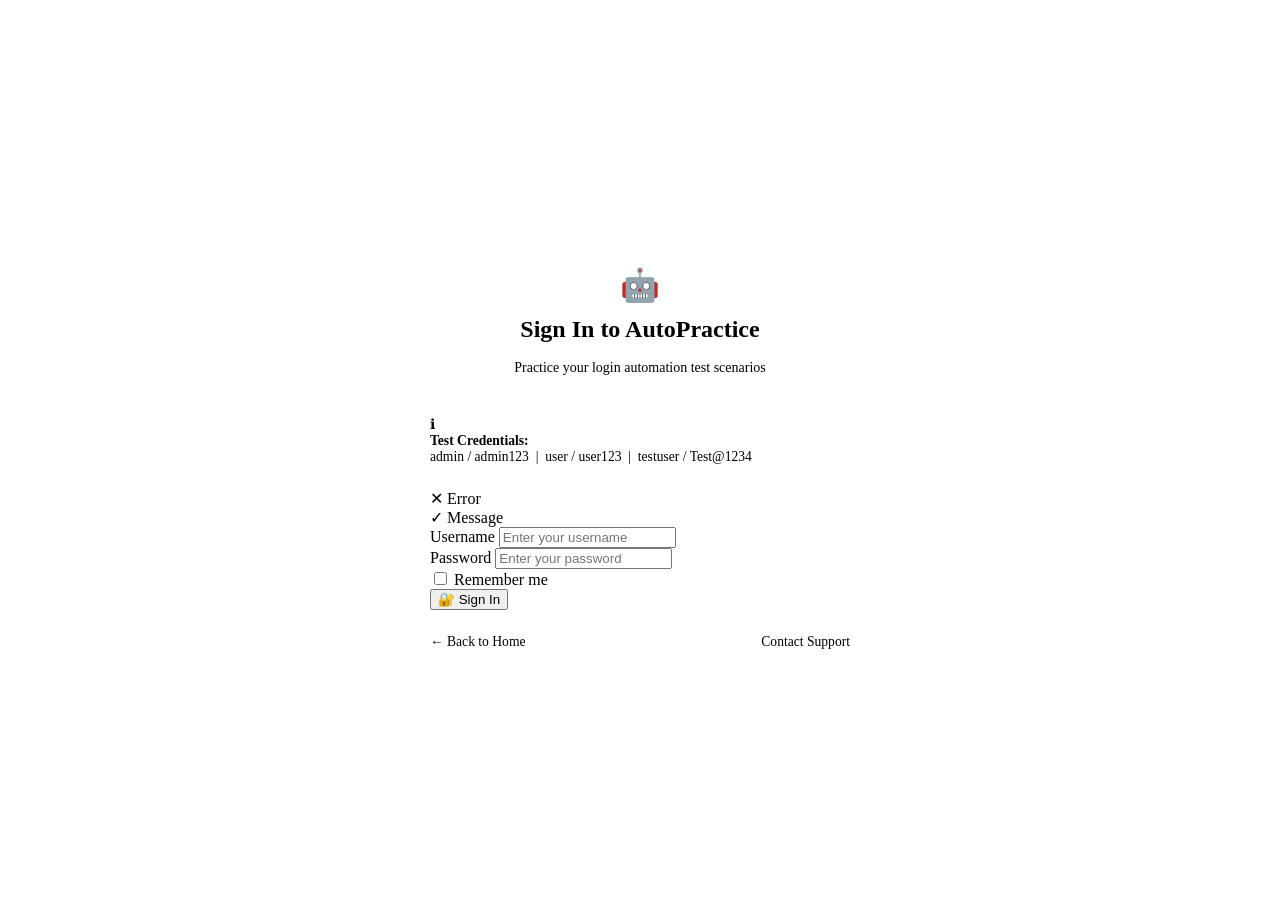
<file: target/classes/templates/login.html>
<!DOCTYPE html>
<html lang="en" xmlns:th="http://www.thymeleaf.org">
<head>
    <meta charset="UTF-8"/>
    <meta name="viewport" content="width=device-width, initial-scale=1.0"/>
    <title>Login - AutoPractice</title>
    <link rel="stylesheet" th:href="@{/css/main.css}"/>
</head>
<body style="display:flex; align-items:center; justify-content:center; min-height:100vh; background: var(--dark);">

<div style="width:100%; max-width:420px; padding:24px;">
    <!-- Logo -->
    <div style="text-align:center; margin-bottom:40px;">
        <a href="/" style="font-size:2rem; text-decoration:none;">🤖</a>
        <h1 style="font-size:1.5rem; font-weight:700; margin-top:12px;">Sign In to <span style="color:var(--primary-light)">AutoPractice</span></h1>
        <p style="color:var(--text-muted); font-size:0.875rem; margin-top:8px;">Practice your login automation test scenarios</p>
    </div>

    <!-- Test Credentials Info -->
    <div class="alert alert-info" style="margin-bottom:24px; font-size:0.85rem;">
        <span>ℹ</span>
        <div>
            <strong>Test Credentials:</strong><br/>
            admin / admin123 &nbsp;|&nbsp; user / user123 &nbsp;|&nbsp; testuser / Test@1234
        </div>
    </div>

    <!-- Alerts -->
    <div th:if="${error}" class="alert alert-danger" data-auto-dismiss="5000">
        <span>✕</span>
        <span th:text="${error}">Error</span>
    </div>
    <div th:if="${message}" class="alert alert-success" data-auto-dismiss="5000">
        <span>✓</span>
        <span th:text="${message}">Message</span>
    </div>

    <!-- Login Form -->
    <div class="card">
        <div class="card-body">
            <form th:action="@{/login}" method="post" id="login-form" novalidate>
                <div class="form-group">
                    <label class="form-label required" for="username">Username</label>
                    <input type="text" 
                           id="username" 
                           name="username" 
                           class="form-control" 
                           placeholder="Enter your username"
                           autocomplete="username"
                           required/>
                </div>
                <div class="form-group">
                    <label class="form-label required" for="password">Password</label>
                    <input type="password" 
                           id="password" 
                           name="password" 
                           class="form-control" 
                           placeholder="Enter your password"
                           autocomplete="current-password"
                           required/>
                </div>
                <div class="form-group">
                    <label class="form-check">
                        <input type="checkbox" id="remember-me" name="remember-me" class="form-check-input"/>
                        <span class="form-check-label">Remember me</span>
                    </label>
                </div>
                <button type="submit" id="login-btn" class="btn btn-primary w-full">
                    🔐 Sign In
                </button>
            </form>
        </div>
    </div>

    <!-- Bottom Links -->
    <div style="text-align:center; margin-top:24px; display:flex; justify-content:space-between; font-size:0.85rem; color:var(--text-muted);">
        <a href="/" style="color:var(--primary-light); text-decoration:none;">← Back to Home</a>
        <a href="/contact" style="color:var(--primary-light); text-decoration:none;">Contact Support</a>
    </div>
</div>

<script th:src="@{/js/main.js}"></script>
</body>
</html>
</file>
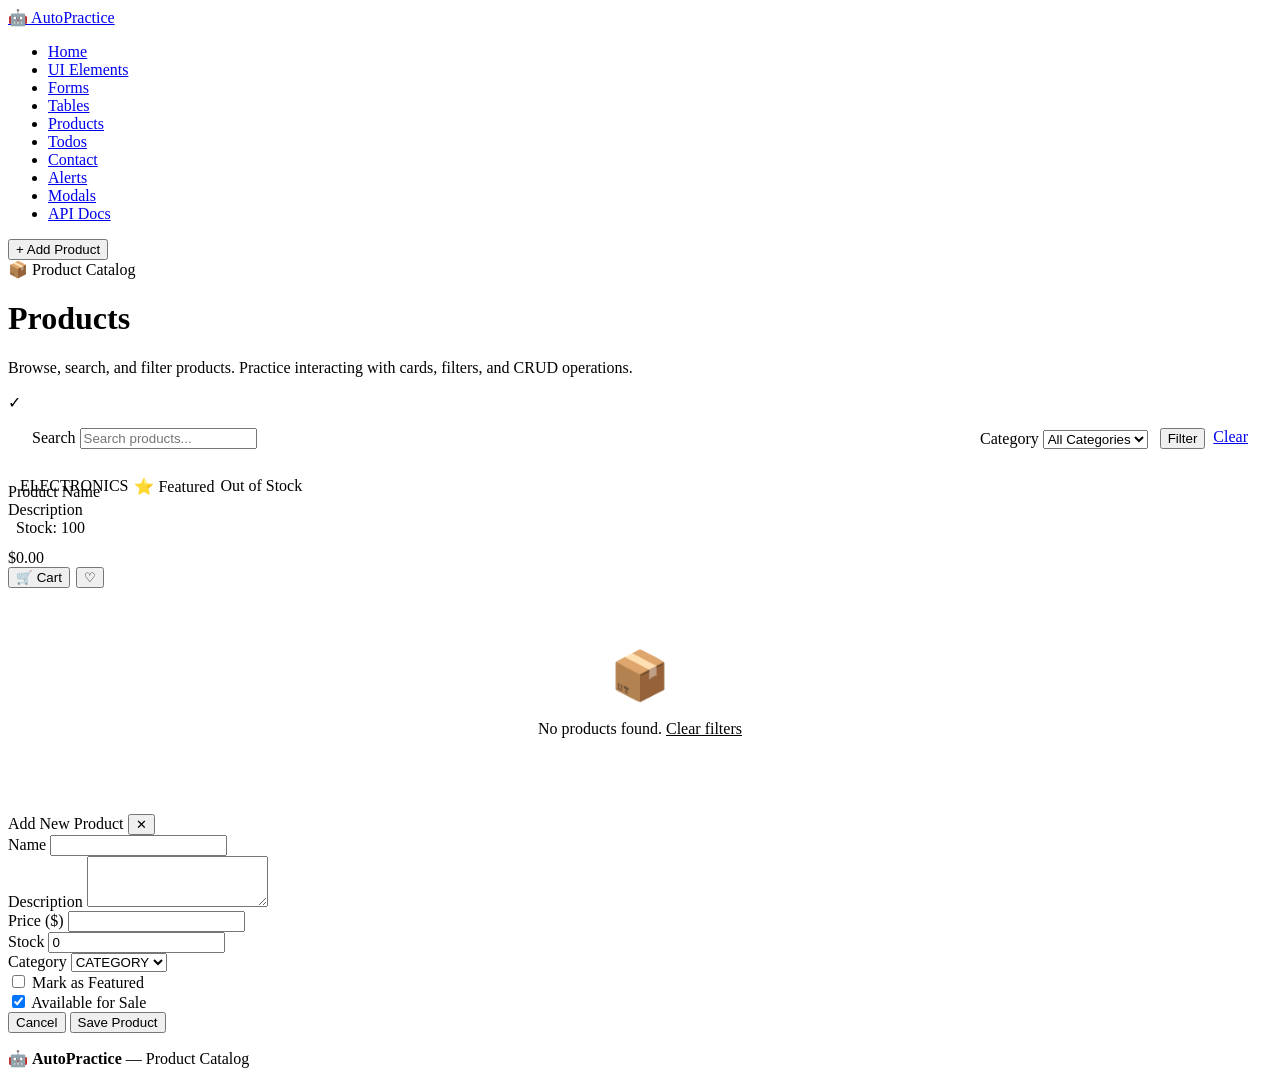
<file: target/classes/templates/products.html>
<!DOCTYPE html>
<html lang="en" xmlns:th="http://www.thymeleaf.org">
<head>
    <meta charset="UTF-8"/>
    <meta name="viewport" content="width=device-width, initial-scale=1.0"/>
    <title>Products - AutoPractice</title>
    <link rel="stylesheet" th:href="@{/css/main.css}"/>
</head>
<body>
<nav class="navbar">
    <a href="/" class="navbar-brand">🤖 Auto<span>Practice</span></a>
    <ul class="navbar-nav">
        <li><a href="/" class="nav-link">Home</a></li>
        <li><a href="/elements" class="nav-link">UI Elements</a></li>
        <li><a href="/forms" class="nav-link">Forms</a></li>
        <li><a href="/tables" class="nav-link">Tables</a></li>
        <li><a href="/products" class="nav-link active">Products</a></li>
        <li><a href="/todos" class="nav-link">Todos</a></li>
        <li><a href="/contact" class="nav-link">Contact</a></li>
        <li><a href="/alerts" class="nav-link">Alerts</a></li>
        <li><a href="/modals" class="nav-link">Modals</a></li>
        <li><a href="/about" class="nav-link">API Docs</a></li>
    </ul>
    <div class="navbar-actions">
        <button class="btn btn-primary btn-sm" data-modal-target="modal-add-product">+ Add Product</button>
    </div>
</nav>

<div class="page-wrapper">
<div class="container">
    <div class="page-header">
        <div class="badge-tag">📦 Product Catalog</div>
        <h1 class="page-title">Products</h1>
        <p class="page-subtitle">Browse, search, and filter products. Practice interacting with cards, filters, and CRUD operations.</p>
    </div>

    <!-- Flash -->
    <div th:if="${successMessage}" class="alert alert-success" data-auto-dismiss="4000">
        <span>✓</span><span th:text="${successMessage}"></span>
    </div>

    <!-- SEARCH & FILTERS -->
    <div class="card mb-6" id="product-filters">
        <div class="card-body" style="padding:16px 24px;">
            <form method="get" action="/products" style="display:flex; flex-wrap:wrap; gap:12px; align-items:flex-end;">
                <div style="flex:1; min-width:200px;">
                    <label class="form-label" for="product-search">Search</label>
                    <input type="text" id="product-search" name="search" class="form-control" placeholder="Search products..." th:value="${search}"/>
                </div>
                <div>
                    <label class="form-label" for="product-category-filter">Category</label>
                    <select id="product-category-filter" name="category" class="form-control">
                        <option value="">All Categories</option>
                        <option th:each="cat : ${categories}" th:value="${cat}" th:text="${cat}" th:selected="${cat.name() == selectedCategory}">CATEGORY</option>
                    </select>
                </div>
                <div style="display:flex; gap:8px;">
                    <button type="submit" id="btn-filter-apply" class="btn btn-primary">Filter</button>
                    <a href="/products" class="btn btn-outline" id="btn-filter-clear">Clear</a>
                </div>
            </form>
        </div>
    </div>

    <!-- PRODUCT GRID -->
    <div class="product-grid" id="product-grid">
        <div th:each="product : ${products}" class="product-card"
             th:id="'product-card-' + ${product.id}"
             th:attr="data-product-id=${product.id}, data-category=${product.category}, data-featured=${product.featured}">

            <div style="position:relative;">
                <img th:src="${product.imageUrl}" th:alt="${product.name}" loading="lazy"/>
                <div style="position:absolute; top:12px; left:12px; display:flex; gap:6px; flex-wrap:wrap;">
                    <span class="badge badge-primary" th:text="${product.category}">ELECTRONICS</span>
                    <span th:if="${product.featured}" class="badge badge-warning">⭐ Featured</span>
                    <span th:unless="${product.available}" class="badge badge-danger">Out of Stock</span>
                </div>
            </div>

            <div class="product-card-body">
                <div class="product-name" th:text="${product.name}">Product Name</div>
                <div class="product-description" th:text="${product.description}">Description</div>

                <div style="display:flex; align-items:center; gap:8px; margin-bottom:12px;">
                    <span class="stars" th:text="${product.rating != null ? '⭐ ' + product.rating : ''}"></span>
                    <span class="text-muted text-sm" th:text="${'Stock: ' + product.stock}">Stock: 100</span>
                </div>

                <div class="product-meta">
                    <div class="product-price" th:text="'$' + ${product.price}">$0.00</div>
                    <div style="display:flex; gap:6px;">
                        <button class="btn btn-primary btn-sm"
                                th:id="'btn-add-cart-' + ${product.id}"
                                th:disabled="${!product.available}"
                                th:attr="data-product-name=${product.name}"
                                onclick="addToCart(this)">
                            🛒 Cart
                        </button>
                        <button class="btn btn-outline btn-sm"
                                th:id="'btn-wishlist-' + ${product.id}"
                                onclick="this.textContent = this.textContent === '♡' ? '♥' : '♡'">♡</button>
                    </div>
                </div>
            </div>
        </div>
    </div>

    <div th:if="${#lists.isEmpty(products)}" style="text-align:center; padding:60px 0; color:var(--text-muted);">
        <div style="font-size:3rem; margin-bottom:16px;">📦</div>
        <p>No products found. <a href="/products" style="color:var(--primary-light)">Clear filters</a></p>
    </div>

    <!-- Cart Summary (practice DOM reading) -->
    <div id="cart-summary" style="display:none; margin-top:32px;" class="card">
        <div class="card-header">
            <div class="card-title">🛒 Cart (<span id="cart-count">0</span> items)</div>
            <button class="btn btn-outline btn-sm" onclick="clearCart()">Clear Cart</button>
        </div>
        <div class="card-body">
            <ul id="cart-items" style="list-style:none; display:flex; flex-direction:column; gap:8px;"></ul>
            <div style="margin-top:16px; font-size:1.1rem; font-weight:600;">
                Total: <span id="cart-total" class="font-mono" style="color:var(--primary-light);">$0.00</span>
            </div>
        </div>
    </div>
</div>
</div>

<!-- Add Product Modal -->
<div class="modal-backdrop" id="modal-add-product">
    <div class="modal">
        <div class="modal-header">
            <span class="modal-title">Add New Product</span>
            <button class="modal-close">✕</button>
        </div>
        <div class="modal-body">
            <form th:action="@{/products}" method="post" id="add-product-form">
                <div class="form-group">
                    <label class="form-label required" for="prod-name">Name</label>
                    <input type="text" id="prod-name" name="name" class="form-control" required/>
                </div>
                <div class="form-group">
                    <label class="form-label" for="prod-desc">Description</label>
                    <textarea id="prod-desc" name="description" class="form-control" rows="3"></textarea>
                </div>
                <div class="form-row">
                    <div class="form-group">
                        <label class="form-label required" for="prod-price">Price ($)</label>
                        <input type="number" id="prod-price" name="price" class="form-control" step="0.01" min="0" required/>
                    </div>
                    <div class="form-group">
                        <label class="form-label required" for="prod-stock">Stock</label>
                        <input type="number" id="prod-stock" name="stock" class="form-control" min="0" value="0" required/>
                    </div>
                </div>
                <div class="form-group">
                    <label class="form-label" for="prod-category">Category</label>
                    <select id="prod-category" name="category" class="form-control">
                        <option th:each="cat : ${categories}" th:value="${cat}" th:text="${cat}">CATEGORY</option>
                    </select>
                </div>
                <div class="form-group">
                    <label class="form-check">
                        <input type="checkbox" id="prod-featured" name="featured" class="form-check-input"/>
                        <span class="form-check-label">Mark as Featured</span>
                    </label>
                </div>
                <div class="form-group">
                    <label class="form-check">
                        <input type="checkbox" id="prod-available" name="available" class="form-check-input" checked/>
                        <span class="form-check-label">Available for Sale</span>
                    </label>
                </div>
            </form>
        </div>
        <div class="modal-footer">
            <button class="btn btn-outline" data-modal-close>Cancel</button>
            <button class="btn btn-primary" id="btn-save-product" onclick="document.getElementById('add-product-form').submit()">Save Product</button>
        </div>
    </div>
</div>

<footer>
    <div class="container">
        <p>🤖 <strong>AutoPractice</strong> — Product Catalog</p>
    </div>
</footer>

<script th:src="@{/js/main.js}"></script>
<script>
let cart = [];
function addToCart(btn) {
    const name = btn.getAttribute('data-product-name') || btn.closest('.product-card-body').querySelector('.product-name').textContent;
    const priceText = btn.closest('.product-card-body').querySelector('.product-price').textContent;
    const price = parseFloat(priceText.replace('$',''));
    cart.push({ name, price });
    renderCart();
    showToast(`Added "${name}" to cart!`, 'success');
}
function renderCart() {
    const summary = document.getElementById('cart-summary');
    summary.style.display = cart.length ? 'block' : 'none';
    document.getElementById('cart-count').textContent = cart.length;
    const total = cart.reduce((s, i) => s + i.price, 0);
    document.getElementById('cart-total').textContent = '$' + total.toFixed(2);
    document.getElementById('cart-items').innerHTML = cart.map((item, i) =>
        `<li style="display:flex;justify-content:space-between;padding:8px;background:var(--dark-3);border-radius:6px;">
            <span>${item.name}</span>
            <span class="font-mono">$${item.price.toFixed(2)}</span>
        </li>`
    ).join('');
}
function clearCart() { cart = []; renderCart(); }
</script>
</body>
</html>
</file>
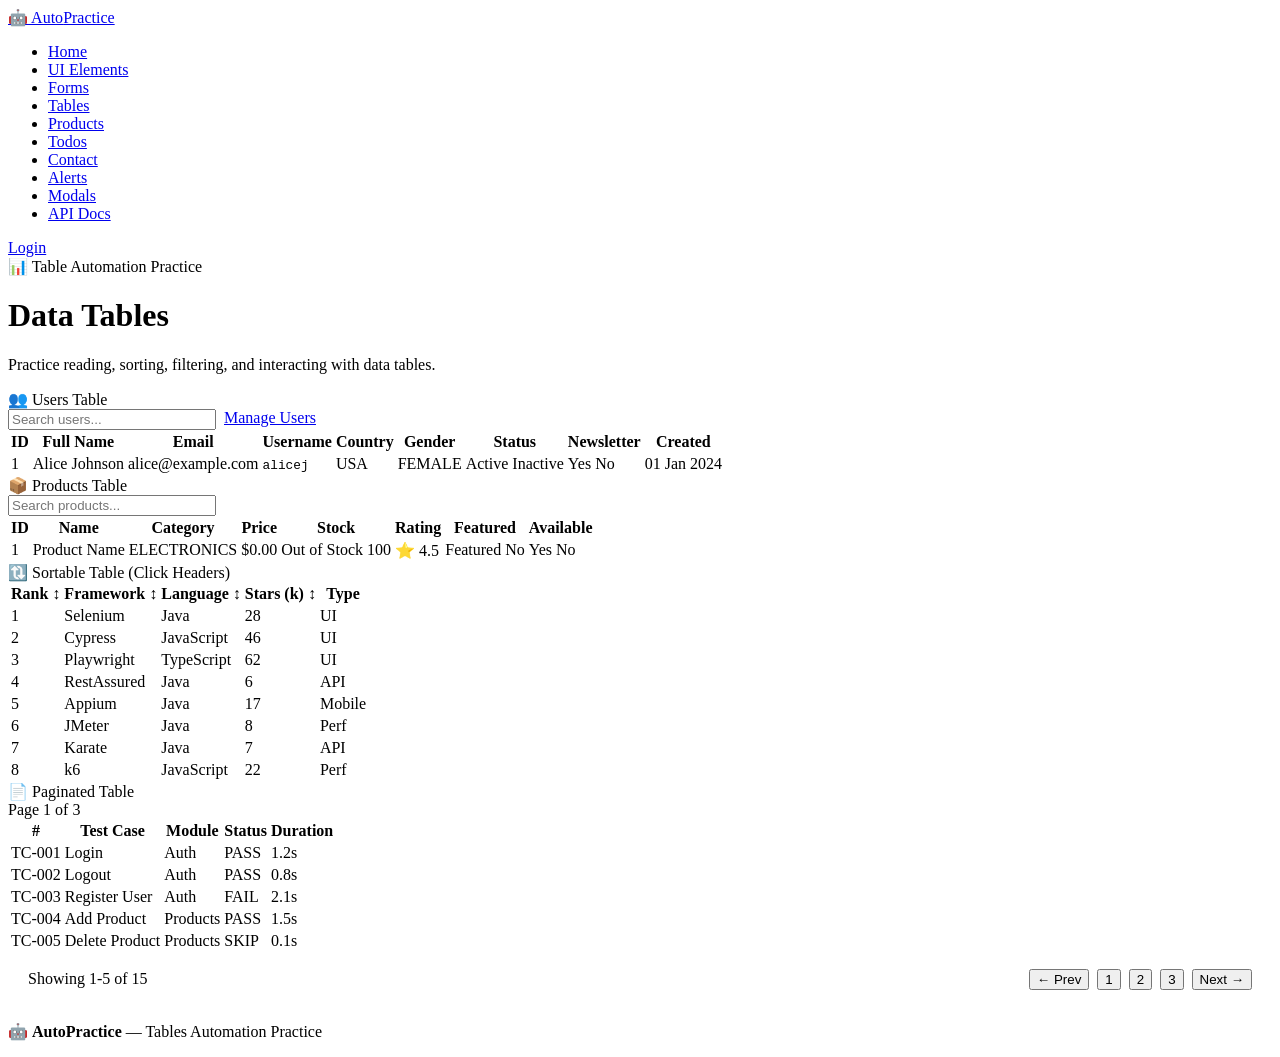
<file: target/classes/templates/tables.html>
<!DOCTYPE html>
<html lang="en" xmlns:th="http://www.thymeleaf.org">
<head>
    <meta charset="UTF-8"/>
    <meta name="viewport" content="width=device-width, initial-scale=1.0"/>
    <title>Tables - AutoPractice</title>
    <link rel="stylesheet" th:href="@{/css/main.css}"/>
</head>
<body>
<nav class="navbar">
    <a href="/" class="navbar-brand">🤖 Auto<span>Practice</span></a>
    <ul class="navbar-nav">
        <li><a href="/" class="nav-link">Home</a></li>
        <li><a href="/elements" class="nav-link">UI Elements</a></li>
        <li><a href="/forms" class="nav-link">Forms</a></li>
        <li><a href="/tables" class="nav-link active">Tables</a></li>
        <li><a href="/products" class="nav-link">Products</a></li>
        <li><a href="/todos" class="nav-link">Todos</a></li>
        <li><a href="/contact" class="nav-link">Contact</a></li>
        <li><a href="/alerts" class="nav-link">Alerts</a></li>
        <li><a href="/modals" class="nav-link">Modals</a></li>
        <li><a href="/about" class="nav-link">API Docs</a></li>
    </ul>
    <div class="navbar-actions">
        <a href="/login" class="btn btn-primary btn-sm">Login</a>
    </div>
</nav>

<div class="page-wrapper">
<div class="container">
    <div class="page-header">
        <div class="badge-tag">📊 Table Automation Practice</div>
        <h1 class="page-title">Data Tables</h1>
        <p class="page-subtitle">Practice reading, sorting, filtering, and interacting with data tables.</p>
    </div>

    <!-- USERS TABLE -->
    <div class="card mb-6" id="users-table-section">
        <div class="card-header">
            <div class="card-title">👥 Users Table</div>
            <div style="display:flex; gap:8px;">
                <input type="text" class="search-input" placeholder="Search users..." data-table-search="users-table" style="width:200px;"/>
                <a href="/users" class="btn btn-primary btn-sm">Manage Users</a>
            </div>
        </div>
        <div class="table-wrapper">
            <table class="data-table" id="users-table">
                <thead>
                    <tr>
                        <th data-sort="id">ID</th>
                        <th data-sort="name">Full Name</th>
                        <th data-sort="email">Email</th>
                        <th data-sort="username">Username</th>
                        <th data-sort="country">Country</th>
                        <th data-sort="gender">Gender</th>
                        <th data-sort="status">Status</th>
                        <th>Newsletter</th>
                        <th>Created</th>
                    </tr>
                </thead>
                <tbody>
                    <tr th:each="user : ${users}" th:id="'user-row-' + ${user.id}">
                        <td class="font-mono" th:text="${user.id}">1</td>
                        <td th:text="${user.fullName}">Alice Johnson</td>
                        <td th:text="${user.email}">alice@example.com</td>
                        <td><code class="font-mono" style="font-size:0.8rem;" th:text="${user.username}">alicej</code></td>
                        <td th:text="${user.country ?: '—'}">USA</td>
                        <td th:text="${user.gender ?: '—'}">FEMALE</td>
                        <td>
                            <span th:if="${user.active}" class="badge badge-success">Active</span>
                            <span th:unless="${user.active}" class="badge badge-danger">Inactive</span>
                        </td>
                        <td>
                            <span th:if="${user.newsletterSubscribed}" class="badge badge-info">Yes</span>
                            <span th:unless="${user.newsletterSubscribed}" class="badge badge-muted">No</span>
                        </td>
                        <td class="text-muted text-sm" th:text="${user.createdAt != null ? #temporals.format(user.createdAt, 'dd MMM yyyy') : '—'}">01 Jan 2024</td>
                    </tr>
                </tbody>
            </table>
        </div>
    </div>

    <!-- PRODUCTS TABLE -->
    <div class="card mb-6" id="products-table-section">
        <div class="card-header">
            <div class="card-title">📦 Products Table</div>
            <div style="display:flex; gap:8px;">
                <input type="text" class="search-input" placeholder="Search products..." data-table-search="products-table" style="width:200px;"/>
            </div>
        </div>
        <div class="table-wrapper">
            <table class="data-table" id="products-table">
                <thead>
                    <tr>
                        <th>ID</th>
                        <th>Name</th>
                        <th>Category</th>
                        <th>Price</th>
                        <th>Stock</th>
                        <th>Rating</th>
                        <th>Featured</th>
                        <th>Available</th>
                    </tr>
                </thead>
                <tbody>
                    <tr th:each="p : ${products}" th:id="'product-row-' + ${p.id}">
                        <td class="font-mono" th:text="${p.id}">1</td>
                        <td th:text="${p.name}">Product Name</td>
                        <td><span class="badge badge-primary" th:text="${p.category}">ELECTRONICS</span></td>
                        <td class="font-mono" th:text="'$' + ${p.price}">$0.00</td>
                        <td>
                            <span th:if="${p.stock == 0}" class="badge badge-danger">Out of Stock</span>
                            <span th:unless="${p.stock == 0}" class="badge badge-success" th:text="${p.stock}">100</span>
                        </td>
                        <td th:text="${p.rating != null ? '⭐ ' + p.rating : '—'}">⭐ 4.5</td>
                        <td>
                            <span th:if="${p.featured}" class="badge badge-warning">Featured</span>
                            <span th:unless="${p.featured}" class="badge badge-muted">No</span>
                        </td>
                        <td>
                            <span th:if="${p.available}" class="badge badge-success">Yes</span>
                            <span th:unless="${p.available}" class="badge badge-danger">No</span>
                        </td>
                    </tr>
                </tbody>
            </table>
        </div>
    </div>

    <!-- SORTABLE TABLE DEMO -->
    <div class="card mb-6" id="sortable-table-section">
        <div class="card-header">
            <div class="card-title">🔃 Sortable Table (Click Headers)</div>
        </div>
        <div class="table-wrapper">
            <table class="data-table" id="sortable-table">
                <thead>
                    <tr>
                        <th class="sortable" onclick="sortTable('sortable-table',0)" style="cursor:pointer;" data-col="0">Rank ↕</th>
                        <th class="sortable" onclick="sortTable('sortable-table',1)" style="cursor:pointer;" data-col="1">Framework ↕</th>
                        <th class="sortable" onclick="sortTable('sortable-table',2)" style="cursor:pointer;" data-col="2">Language ↕</th>
                        <th class="sortable" onclick="sortTable('sortable-table',3)" style="cursor:pointer;" data-col="3">Stars (k) ↕</th>
                        <th>Type</th>
                    </tr>
                </thead>
                <tbody id="sortable-body">
                    <tr><td>1</td><td>Selenium</td><td>Java</td><td>28</td><td><span class="badge badge-primary">UI</span></td></tr>
                    <tr><td>2</td><td>Cypress</td><td>JavaScript</td><td>46</td><td><span class="badge badge-primary">UI</span></td></tr>
                    <tr><td>3</td><td>Playwright</td><td>TypeScript</td><td>62</td><td><span class="badge badge-primary">UI</span></td></tr>
                    <tr><td>4</td><td>RestAssured</td><td>Java</td><td>6</td><td><span class="badge badge-success">API</span></td></tr>
                    <tr><td>5</td><td>Appium</td><td>Java</td><td>17</td><td><span class="badge badge-warning">Mobile</span></td></tr>
                    <tr><td>6</td><td>JMeter</td><td>Java</td><td>8</td><td><span class="badge badge-info">Perf</span></td></tr>
                    <tr><td>7</td><td>Karate</td><td>Java</td><td>7</td><td><span class="badge badge-success">API</span></td></tr>
                    <tr><td>8</td><td>k6</td><td>JavaScript</td><td>22</td><td><span class="badge badge-info">Perf</span></td></tr>
                </tbody>
            </table>
        </div>
    </div>

    <!-- PAGINATION TABLE -->
    <div class="card mb-6" id="paginated-table-section">
        <div class="card-header">
            <div class="card-title">📄 Paginated Table</div>
            <span class="text-muted text-sm">Page <span id="current-page">1</span> of <span id="total-pages">3</span></span>
        </div>
        <div class="table-wrapper">
            <table class="data-table" id="paginated-table">
                <thead>
                    <tr><th>#</th><th>Test Case</th><th>Module</th><th>Status</th><th>Duration</th></tr>
                </thead>
                <tbody id="paginated-body"></tbody>
            </table>
        </div>
        <div style="padding:16px 20px; display:flex; justify-content:space-between; align-items:center; border-top:1px solid var(--border);">
            <span class="text-muted text-sm" id="page-info">Showing 1-5 of 15</span>
            <div style="display:flex; gap:8px;">
                <button class="btn btn-outline btn-sm" id="page-prev" onclick="changePage(-1)">← Prev</button>
                <button class="btn btn-outline btn-sm" id="page-btn-1" onclick="setPage(1)">1</button>
                <button class="btn btn-outline btn-sm" id="page-btn-2" onclick="setPage(2)">2</button>
                <button class="btn btn-outline btn-sm" id="page-btn-3" onclick="setPage(3)">3</button>
                <button class="btn btn-outline btn-sm" id="page-next" onclick="changePage(1)">Next →</button>
            </div>
        </div>
    </div>
</div>
</div>

<footer>
    <div class="container">
        <p>🤖 <strong>AutoPractice</strong> — Tables Automation Practice</p>
    </div>
</footer>

<script th:src="@{/js/main.js}"></script>
<script>
// Sortable table
let sortDir = {};
function sortTable(tableId, col) {
    const tbody = document.querySelector(`#${tableId} tbody`);
    const rows = Array.from(tbody.querySelectorAll('tr'));
    sortDir[col] = !sortDir[col];
    rows.sort((a, b) => {
        const aVal = a.cells[col].textContent.trim();
        const bVal = b.cells[col].textContent.trim();
        const aNum = parseFloat(aVal); const bNum = parseFloat(bVal);
        const cmp = isNaN(aNum) ? aVal.localeCompare(bVal) : aNum - bNum;
        return sortDir[col] ? cmp : -cmp;
    });
    rows.forEach(r => tbody.appendChild(r));
}

// Pagination
const allRows = [
    ['TC-001','Login','Auth','<span class="badge badge-success">PASS</span>','1.2s'],
    ['TC-002','Logout','Auth','<span class="badge badge-success">PASS</span>','0.8s'],
    ['TC-003','Register User','Auth','<span class="badge badge-danger">FAIL</span>','2.1s'],
    ['TC-004','Add Product','Products','<span class="badge badge-success">PASS</span>','1.5s'],
    ['TC-005','Delete Product','Products','<span class="badge badge-warning">SKIP</span>','0.1s'],
    ['TC-006','Search Products','Products','<span class="badge badge-success">PASS</span>','0.9s'],
    ['TC-007','Filter by Category','Products','<span class="badge badge-success">PASS</span>','1.1s'],
    ['TC-008','Create Todo','Todos','<span class="badge badge-success">PASS</span>','0.7s'],
    ['TC-009','Toggle Todo','Todos','<span class="badge badge-success">PASS</span>','0.5s'],
    ['TC-010','Delete Todo','Todos','<span class="badge badge-success">PASS</span>','0.6s'],
    ['TC-011','Submit Contact','Contact','<span class="badge badge-success">PASS</span>','1.3s'],
    ['TC-012','View Users Table','Tables','<span class="badge badge-success">PASS</span>','0.4s'],
    ['TC-013','Sort Table','Tables','<span class="badge badge-danger">FAIL</span>','0.3s'],
    ['TC-014','API Health Check','API','<span class="badge badge-success">PASS</span>','0.2s'],
    ['TC-015','API Create User','API','<span class="badge badge-success">PASS</span>','0.9s'],
];
let currentPage = 1;
const rowsPerPage = 5;

function renderPage(page) {
    const tbody = document.getElementById('paginated-body');
    const start = (page - 1) * rowsPerPage;
    const end = Math.min(start + rowsPerPage, allRows.length);
    tbody.innerHTML = allRows.slice(start, end).map(r =>
        `<tr><td class="font-mono">${r[0]}</td><td>${r[1]}</td><td>${r[2]}</td><td>${r[3]}</td><td class="font-mono text-muted">${r[4]}</td></tr>`
    ).join('');
    document.getElementById('page-info').textContent = `Showing ${start+1}-${end} of ${allRows.length}`;
    document.getElementById('current-page').textContent = page;
    currentPage = page;
    [1,2,3].forEach(n => {
        const btn = document.getElementById(`page-btn-${n}`);
        btn.className = n === page ? 'btn btn-primary btn-sm' : 'btn btn-outline btn-sm';
    });
}

function changePage(dir) { const newPage = currentPage + dir; if (newPage >= 1 && newPage <= 3) renderPage(newPage); }
function setPage(page) { renderPage(page); }
renderPage(1);
</script>
</body>
</html>
</file>
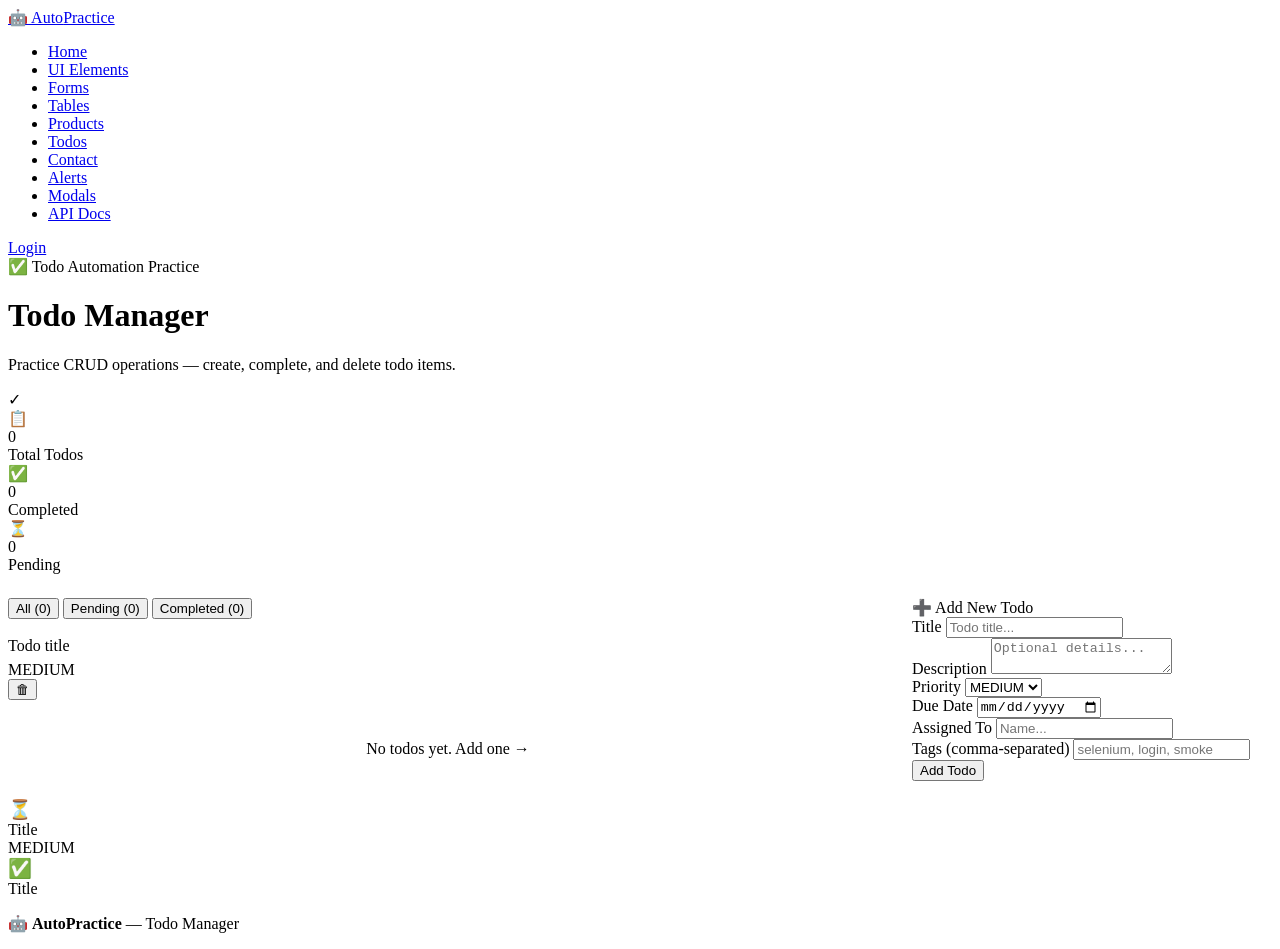
<file: target/classes/templates/todos.html>
<!DOCTYPE html>
<html lang="en" xmlns:th="http://www.thymeleaf.org">
<head>
    <meta charset="UTF-8"/>
    <meta name="viewport" content="width=device-width, initial-scale=1.0"/>
    <title>Todos - AutoPractice</title>
    <link rel="stylesheet" th:href="@{/css/main.css}"/>
</head>
<body>
<nav class="navbar">
    <a href="/" class="navbar-brand">🤖 Auto<span>Practice</span></a>
    <ul class="navbar-nav">
        <li><a href="/" class="nav-link">Home</a></li>
        <li><a href="/elements" class="nav-link">UI Elements</a></li>
        <li><a href="/forms" class="nav-link">Forms</a></li>
        <li><a href="/tables" class="nav-link">Tables</a></li>
        <li><a href="/products" class="nav-link">Products</a></li>
        <li><a href="/todos" class="nav-link active">Todos</a></li>
        <li><a href="/contact" class="nav-link">Contact</a></li>
        <li><a href="/alerts" class="nav-link">Alerts</a></li>
        <li><a href="/modals" class="nav-link">Modals</a></li>
        <li><a href="/about" class="nav-link">API Docs</a></li>
    </ul>
    <div class="navbar-actions">
        <a href="/login" class="btn btn-primary btn-sm">Login</a>
    </div>
</nav>

<div class="page-wrapper">
<div class="container">
    <div class="page-header">
        <div class="badge-tag">✅ Todo Automation Practice</div>
        <h1 class="page-title">Todo Manager</h1>
        <p class="page-subtitle">Practice CRUD operations — create, complete, and delete todo items.</p>
    </div>

    <!-- Flash -->
    <div th:if="${successMessage}" class="alert alert-success" data-auto-dismiss="4000">
        <span>✓</span><span th:text="${successMessage}"></span>
    </div>

    <!-- Stats row -->
    <div class="stats-grid" style="grid-template-columns: repeat(3, 1fr); margin-bottom:24px;">
        <div class="stat-card primary">
            <div class="stat-icon primary">📋</div>
            <div class="stat-value" th:text="${todos.size()}">0</div>
            <div class="stat-label">Total Todos</div>
        </div>
        <div class="stat-card success">
            <div class="stat-icon success">✅</div>
            <div class="stat-value" th:text="${completedCount}">0</div>
            <div class="stat-label">Completed</div>
        </div>
        <div class="stat-card warning">
            <div class="stat-icon warning">⏳</div>
            <div class="stat-value" th:text="${pendingCount}">0</div>
            <div class="stat-label">Pending</div>
        </div>
    </div>

    <div style="display:grid; grid-template-columns:1fr 360px; gap:24px; align-items:flex-start;">
        <!-- TODO LIST -->
        <div>
            <!-- Filter tabs -->
            <div class="tabs">
                <button class="tab-btn active" data-tab-group="todos" data-tab="all" id="tab-all">All (<span th:text="${todos.size()}">0</span>)</button>
                <button class="tab-btn" data-tab-group="todos" data-tab="pending" id="tab-pending">Pending (<span th:text="${pendingCount}">0</span>)</button>
                <button class="tab-btn" data-tab-group="todos" data-tab="completed" id="tab-completed">Completed (<span th:text="${completedCount}">0</span>)</button>
            </div>

            <!-- All todos -->
            <div class="tab-content active" data-tab-content="todos" data-tab="all" id="todo-list-all">
                <div th:each="todo : ${todos}" class="todo-item" th:id="'todo-item-' + ${todo.id}" th:classappend="${todo.completed} ? ' completed' : ''">
                    <form th:action="@{'/todos/' + ${todo.id} + '/toggle'}" method="post" style="display:contents;">
                        <input type="hidden" th:name="${_csrf.parameterName}" th:value="${_csrf.token}"/>
                        <button type="submit" class="todo-checkbox" style="background:none;border:none;cursor:pointer;padding:0;">
                            <span th:text="${todo.completed} ? '☑' : '☐'" style="font-size:1.3rem;"></span>
                        </button>
                    </form>
                    <div class="todo-content">
                        <div class="todo-title" th:text="${todo.title}">Todo title</div>
                        <div style="font-size:0.8rem; color:var(--text-muted); margin-bottom:6px;" th:if="${todo.description}" th:text="${todo.description}"></div>
                        <div class="todo-meta">
                            <span class="badge"
                                  th:classappend="${todo.priority.name() == 'CRITICAL'} ? ' badge-danger' : (${todo.priority.name() == 'HIGH'} ? ' badge-warning' : (${todo.priority.name() == 'MEDIUM'} ? ' badge-info' : ' badge-muted'))"
                                  th:text="${todo.priority}">MEDIUM</span>
                            <span class="text-muted text-sm" th:if="${todo.assignedTo}" th:text="'👤 ' + ${todo.assignedTo}"></span>
                            <span class="text-muted text-sm" th:if="${todo.dueDate}" th:text="'📅 ' + ${todo.dueDate}"></span>
                            <span th:if="${todo.tags}" style="font-size:0.75rem; color:var(--primary-light); font-family:var(--font-mono);" th:text="${'🏷 ' + todo.tags}"></span>
                        </div>
                    </div>
                    <div class="todo-actions">
                        <form th:action="@{'/todos/' + ${todo.id} + '/delete'}" method="post">
                            <input type="hidden" th:name="${_csrf.parameterName}" th:value="${_csrf.token}"/>
                            <button type="submit" class="btn btn-danger btn-sm btn-icon" th:id="'btn-delete-todo-' + ${todo.id}"
                                    onclick="return confirm('Delete this todo?')" title="Delete">🗑</button>
                        </form>
                    </div>
                </div>
                <div th:if="${#lists.isEmpty(todos)}" style="text-align:center; padding:40px; color:var(--text-muted);">
                    No todos yet. Add one →
                </div>
            </div>

            <!-- Pending -->
            <div class="tab-content" data-tab-content="todos" data-tab="pending">
                <div th:each="todo : ${todos}" th:if="${!todo.completed}" class="todo-item" th:id="'todo-pending-' + ${todo.id}">
                    <span style="font-size:1.2rem;">⏳</span>
                    <div class="todo-content">
                        <div class="todo-title" th:text="${todo.title}">Title</div>
                        <div class="todo-meta">
                            <span class="badge badge-warning" th:text="${todo.priority}">MEDIUM</span>
                            <span class="text-muted text-sm" th:if="${todo.dueDate}" th:text="'Due: ' + ${todo.dueDate}"></span>
                        </div>
                    </div>
                </div>
            </div>

            <!-- Completed -->
            <div class="tab-content" data-tab-content="todos" data-tab="completed">
                <div th:each="todo : ${todos}" th:if="${todo.completed}" class="todo-item completed" th:id="'todo-completed-' + ${todo.id}">
                    <span style="font-size:1.2rem;">✅</span>
                    <div class="todo-content">
                        <div class="todo-title" th:text="${todo.title}">Title</div>
                    </div>
                </div>
            </div>
        </div>

        <!-- ADD TODO FORM -->
        <div class="card" id="add-todo-card" style="position:sticky; top:80px;">
            <div class="card-header"><div class="card-title">➕ Add New Todo</div></div>
            <div class="card-body">
                <form th:action="@{/todos}" method="post" id="add-todo-form" novalidate>
                    <input type="hidden" th:name="${_csrf.parameterName}" th:value="${_csrf.token}"/>
                    <div class="form-group">
                        <label class="form-label required" for="todo-title">Title</label>
                        <input type="text" id="todo-title" name="title" class="form-control" placeholder="Todo title..." required/>
                    </div>
                    <div class="form-group">
                        <label class="form-label" for="todo-desc">Description</label>
                        <textarea id="todo-desc" name="description" class="form-control" rows="2" placeholder="Optional details..."></textarea>
                    </div>
                    <div class="form-group">
                        <label class="form-label" for="todo-priority">Priority</label>
                        <select id="todo-priority" name="priority" class="form-control">
                            <option th:each="p : ${priorities}" th:value="${p}" th:text="${p}">MEDIUM</option>
                        </select>
                    </div>
                    <div class="form-group">
                        <label class="form-label" for="todo-due">Due Date</label>
                        <input type="date" id="todo-due" name="dueDate" class="form-control"/>
                    </div>
                    <div class="form-group">
                        <label class="form-label" for="todo-assigned">Assigned To</label>
                        <input type="text" id="todo-assigned" name="assignedTo" class="form-control" placeholder="Name..."/>
                    </div>
                    <div class="form-group">
                        <label class="form-label" for="todo-tags">Tags (comma-separated)</label>
                        <input type="text" id="todo-tags" name="tags" class="form-control" placeholder="selenium, login, smoke"/>
                    </div>
                    <button type="submit" id="btn-add-todo" class="btn btn-primary w-full">Add Todo</button>
                </form>
            </div>
        </div>
    </div>
</div>
</div>

<footer>
    <div class="container">
        <p>🤖 <strong>AutoPractice</strong> — Todo Manager</p>
    </div>
</footer>

<script th:src="@{/js/main.js}"></script>
</body>
</html>
</file>
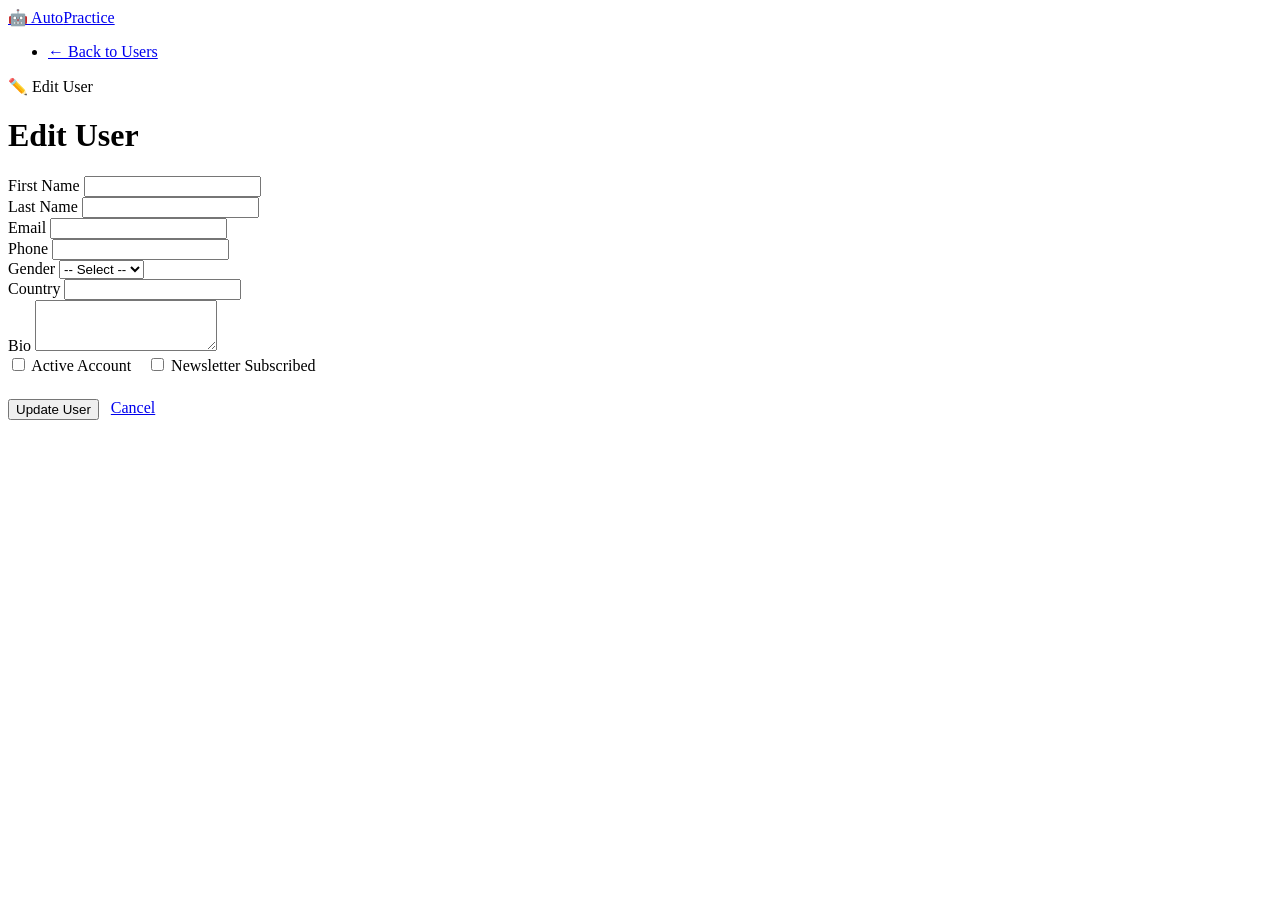
<file: target/classes/templates/user-edit.html>
<!DOCTYPE html>
<html lang="en" xmlns:th="http://www.thymeleaf.org">
<head>
    <meta charset="UTF-8"/>
    <meta name="viewport" content="width=device-width, initial-scale=1.0"/>
    <title>Edit User - AutoPractice</title>
    <link rel="stylesheet" th:href="@{/css/main.css}"/>
</head>
<body>
<nav class="navbar">
    <a href="/" class="navbar-brand">🤖 Auto<span>Practice</span></a>
    <ul class="navbar-nav">
        <li><a href="/users" class="nav-link">← Back to Users</a></li>
    </ul>
</nav>

<div class="page-wrapper">
<div class="container" style="max-width:700px;">
    <div class="page-header">
        <div class="badge-tag">✏️ Edit User</div>
        <h1 class="page-title" th:text="'Edit: ' + ${user.fullName}">Edit User</h1>
    </div>

    <div class="card">
        <div class="card-body">
            <form th:action="@{'/users/' + ${user.id} + '/edit'}" th:object="${user}" method="post" id="edit-user-form">
                <input type="hidden" th:name="${_csrf.parameterName}" th:value="${_csrf.token}"/>
                <div class="form-row">
                    <div class="form-group">
                        <label class="form-label required" for="edit-fname">First Name</label>
                        <input type="text" id="edit-fname" th:field="*{firstName}" class="form-control" required/>
                    </div>
                    <div class="form-group">
                        <label class="form-label required" for="edit-lname">Last Name</label>
                        <input type="text" id="edit-lname" th:field="*{lastName}" class="form-control" required/>
                    </div>
                </div>
                <div class="form-row">
                    <div class="form-group">
                        <label class="form-label required" for="edit-email">Email</label>
                        <input type="email" id="edit-email" th:field="*{email}" class="form-control" required/>
                    </div>
                    <div class="form-group">
                        <label class="form-label" for="edit-phone">Phone</label>
                        <input type="tel" id="edit-phone" th:field="*{phoneNumber}" class="form-control"/>
                    </div>
                </div>
                <div class="form-row">
                    <div class="form-group">
                        <label class="form-label" for="edit-gender">Gender</label>
                        <select id="edit-gender" th:field="*{gender}" class="form-control">
                            <option value="">-- Select --</option>
                            <option th:each="g : ${genders}" th:value="${g}" th:text="${g}">MALE</option>
                        </select>
                    </div>
                    <div class="form-group">
                        <label class="form-label" for="edit-country">Country</label>
                        <input type="text" id="edit-country" th:field="*{country}" class="form-control"/>
                    </div>
                </div>
                <div class="form-group">
                    <label class="form-label" for="edit-bio">Bio</label>
                    <textarea id="edit-bio" th:field="*{bio}" class="form-control" rows="3" maxlength="1000"></textarea>
                </div>
                <div style="display:flex; gap:16px; margin-bottom:24px;">
                    <label class="form-check">
                        <input type="checkbox" id="edit-active" th:field="*{active}" class="form-check-input"/>
                        <span class="form-check-label">Active Account</span>
                    </label>
                    <label class="form-check">
                        <input type="checkbox" id="edit-newsletter" th:field="*{newsletterSubscribed}" class="form-check-input"/>
                        <span class="form-check-label">Newsletter Subscribed</span>
                    </label>
                </div>
                <div style="display:flex; gap:12px;">
                    <button type="submit" id="btn-update-user" class="btn btn-primary">Update User</button>
                    <a href="/users" class="btn btn-outline">Cancel</a>
                </div>
            </form>
        </div>
    </div>
</div>
</div>

<script th:src="@{/js/main.js}"></script>
</body>
</html>
</file>
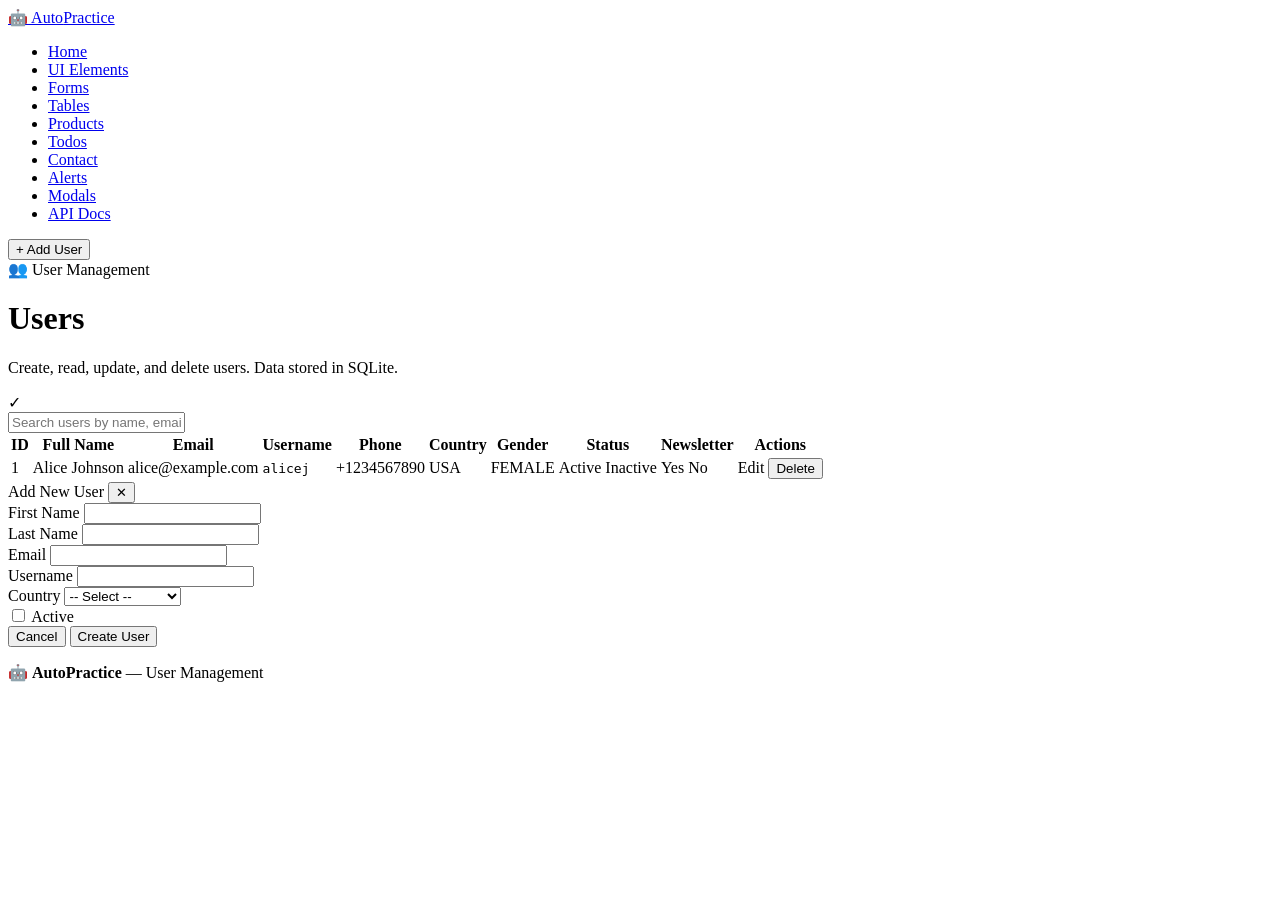
<file: target/classes/templates/users.html>
<!DOCTYPE html>
<html lang="en" xmlns:th="http://www.thymeleaf.org">
<head>
    <meta charset="UTF-8"/>
    <meta name="viewport" content="width=device-width, initial-scale=1.0"/>
    <title>Users - AutoPractice</title>
    <link rel="stylesheet" th:href="@{/css/main.css}"/>
</head>
<body>
<nav class="navbar">
    <a href="/" class="navbar-brand">🤖 Auto<span>Practice</span></a>
    <ul class="navbar-nav">
        <li><a href="/" class="nav-link">Home</a></li>
        <li><a href="/elements" class="nav-link">UI Elements</a></li>
        <li><a href="/forms" class="nav-link">Forms</a></li>
        <li><a href="/tables" class="nav-link">Tables</a></li>
        <li><a href="/products" class="nav-link">Products</a></li>
        <li><a href="/todos" class="nav-link">Todos</a></li>
        <li><a href="/contact" class="nav-link">Contact</a></li>
        <li><a href="/alerts" class="nav-link">Alerts</a></li>
        <li><a href="/modals" class="nav-link">Modals</a></li>
        <li><a href="/about" class="nav-link">API Docs</a></li>
    </ul>
    <div class="navbar-actions">
        <button class="btn btn-primary btn-sm" data-modal-target="modal-add-user">+ Add User</button>
    </div>
</nav>

<div class="page-wrapper">
<div class="container">
    <div class="page-header">
        <div class="badge-tag">👥 User Management</div>
        <h1 class="page-title">Users</h1>
        <p class="page-subtitle">Create, read, update, and delete users. Data stored in SQLite.</p>
    </div>

    <!-- Flash -->
    <div th:if="${successMessage}" class="alert alert-success" data-auto-dismiss="4000">
        <span>✓</span><span th:text="${successMessage}"></span>
    </div>

    <!-- Search -->
    <div class="search-bar mb-6">
        <input type="text" class="search-input" placeholder="Search users by name, email, country..." data-table-search="users-main-table" id="user-search-input"/>
    </div>

    <!-- Users Table -->
    <div class="card">
        <div class="table-wrapper" style="border:none; border-radius:0;">
            <table class="data-table" id="users-main-table">
                <thead>
                    <tr>
                        <th>ID</th>
                        <th>Full Name</th>
                        <th>Email</th>
                        <th>Username</th>
                        <th>Phone</th>
                        <th>Country</th>
                        <th>Gender</th>
                        <th>Status</th>
                        <th>Newsletter</th>
                        <th>Actions</th>
                    </tr>
                </thead>
                <tbody>
                    <tr th:each="user : ${users}" th:id="'user-' + ${user.id}">
                        <td class="font-mono text-sm" th:text="${user.id}">1</td>
                        <td style="font-weight:500;" th:text="${user.fullName}">Alice Johnson</td>
                        <td class="text-sm" th:text="${user.email}">alice@example.com</td>
                        <td><code class="font-mono text-sm" th:text="${user.username}">alicej</code></td>
                        <td class="text-sm text-muted" th:text="${user.phoneNumber ?: '—'}">+1234567890</td>
                        <td th:text="${user.country ?: '—'}">USA</td>
                        <td class="text-sm" th:text="${user.gender ?: '—'}">FEMALE</td>
                        <td>
                            <span th:if="${user.active}" class="badge badge-success">Active</span>
                            <span th:unless="${user.active}" class="badge badge-danger">Inactive</span>
                        </td>
                        <td>
                            <span th:if="${user.newsletterSubscribed}" class="badge badge-info">Yes</span>
                            <span th:unless="${user.newsletterSubscribed}" class="badge badge-muted">No</span>
                        </td>
                        <td>
                            <div class="actions">
                                <a th:href="@{'/users/' + ${user.id} + '/edit'}" class="btn btn-outline btn-sm"
                                   th:id="'btn-edit-user-' + ${user.id}">Edit</a>
                                <form th:action="@{'/users/' + ${user.id} + '/delete'}" method="post" style="display:inline;"
                                      th:id="'delete-form-' + ${user.id}">
                                    <input type="hidden" th:name="${_csrf.parameterName}" th:value="${_csrf.token}"/>
                                    <button type="button" class="btn btn-danger btn-sm"
                                            th:id="'btn-delete-user-' + ${user.id}"
                                            th:onclick="'confirmAction(\'Delete user ' + ${user.fullName} + '?\', \'delete-form-' + ${user.id} + '\')'"
                                    >Delete</button>
                                </form>
                            </div>
                        </td>
                    </tr>
                </tbody>
            </table>
        </div>
    </div>
</div>
</div>

<!-- Add User Modal -->
<div class="modal-backdrop" id="modal-add-user">
    <div class="modal">
        <div class="modal-header">
            <span class="modal-title">Add New User</span>
            <button class="modal-close">✕</button>
        </div>
        <div class="modal-body">
            <form th:action="@{/users}" th:object="${newUser}" method="post" id="add-user-form">
                <input type="hidden" th:name="${_csrf.parameterName}" th:value="${_csrf.token}"/>
                <div class="form-row">
                    <div class="form-group">
                        <label class="form-label required" for="nu-fname">First Name</label>
                        <input type="text" id="nu-fname" th:field="*{firstName}" class="form-control" required/>
                        <div class="form-error" th:if="${#fields.hasErrors('firstName')}" th:errors="*{firstName}"></div>
                    </div>
                    <div class="form-group">
                        <label class="form-label required" for="nu-lname">Last Name</label>
                        <input type="text" id="nu-lname" th:field="*{lastName}" class="form-control" required/>
                    </div>
                </div>
                <div class="form-group">
                    <label class="form-label required" for="nu-email">Email</label>
                    <input type="email" id="nu-email" th:field="*{email}" class="form-control" required/>
                </div>
                <div class="form-group">
                    <label class="form-label required" for="nu-username">Username</label>
                    <input type="text" id="nu-username" th:field="*{username}" class="form-control" required/>
                </div>
                <div class="form-group">
                    <label class="form-label" for="nu-country">Country</label>
                    <select id="nu-country" th:field="*{country}" class="form-control">
                        <option value="">-- Select --</option>
                        <option value="USA">United States</option>
                        <option value="UK">United Kingdom</option>
                        <option value="India">India</option>
                        <option value="Australia">Australia</option>
                        <option value="Canada">Canada</option>
                        <option value="Other">Other</option>
                    </select>
                </div>
                <div class="form-group">
                    <label class="form-check">
                        <input type="checkbox" id="nu-active" th:field="*{active}" class="form-check-input"/>
                        <span class="form-check-label">Active</span>
                    </label>
                </div>
            </form>
        </div>
        <div class="modal-footer">
            <button class="btn btn-outline" data-modal-close>Cancel</button>
            <button class="btn btn-primary" id="btn-save-user" onclick="document.getElementById('add-user-form').submit()">Create User</button>
        </div>
    </div>
</div>

<footer>
    <div class="container">
        <p>🤖 <strong>AutoPractice</strong> — User Management</p>
    </div>
</footer>

<script th:src="@{/js/main.js}"></script>
</body>
</html>
</file>
